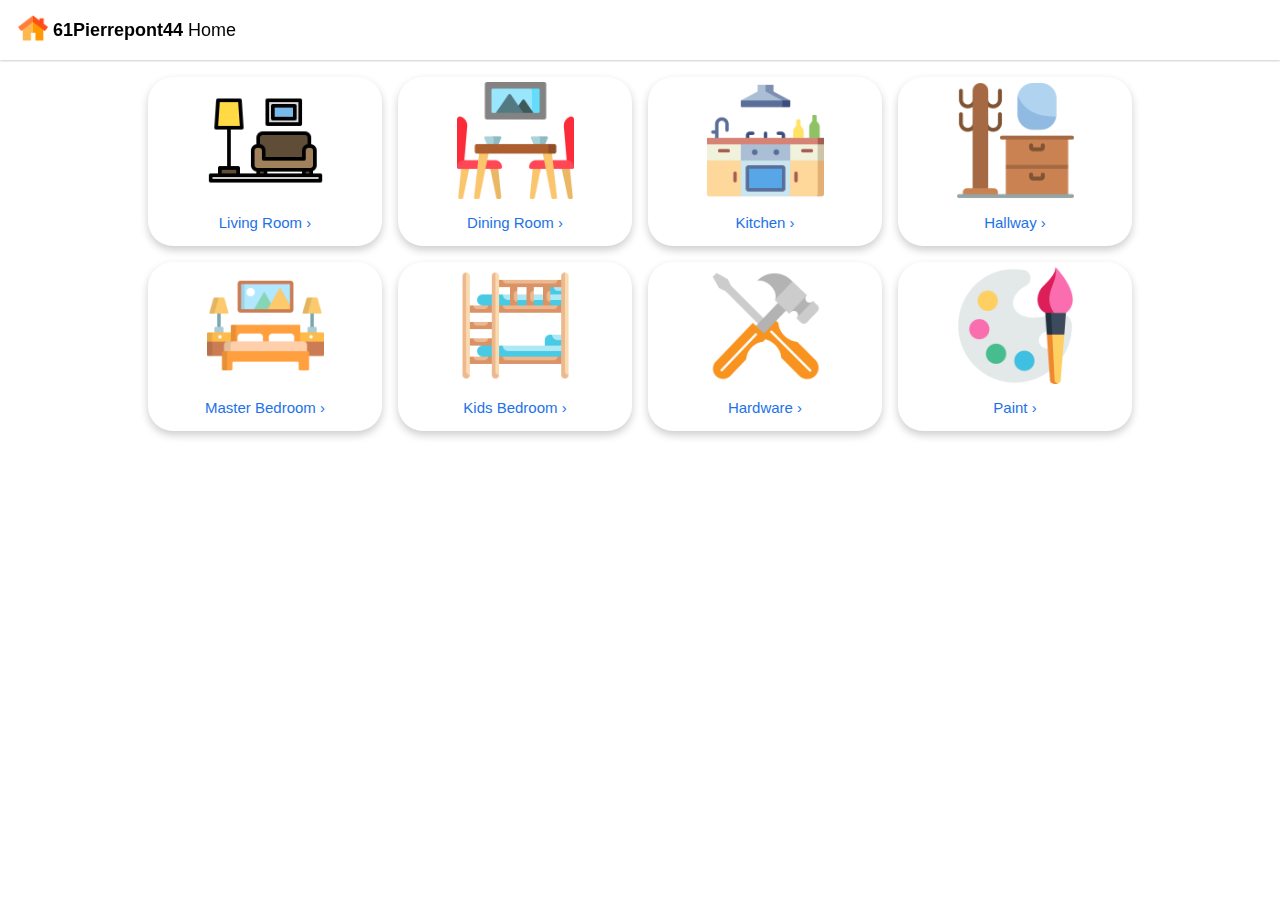
<file: index.html>
<!DOCTYPE html>
<html>
<meta name="viewport" content="width=device-width, initial-scale=1">
<link rel="stylesheet" href="sections.css">
<link rel="stylesheet" href="main.css">
<link rel="stylesheet" href="header.css">
</head>
<body>

<div class="header">
  <a href="./"><img src="images/sections/home.png" /><b>61Pierrepont44</b> Home</a>
</div>

<div class="main">

<br>

<div class="row" id="sections">
</div>

</div>

<script>

let input = [
  {
    title: "Living Room",
    image: "images/sections/livingroom.png",
    url: "itemcard.html?sec=living",
  },
  {
    title: "Dining Room",
    image: "images/sections/diningroom.png",
    url: "itemcard.html?sec=dining",
  },
  {
    title: "Kitchen",
    image: "images/sections/kitchen.png",
    url: "itemcard.html?sec=kitchen"
  },
  {
    title: "Hallway",
    image: "images/sections/hallway.png",
    url: "itemcard.html?sec=hallway"
  },
  {
    title: "Master Bedroom",
    image: "images/sections/masterbedroom.png",
    url: "itemcard.html?sec=masterbedroom"
  },
  {
    title: "Kids Bedroom",
    image: "images/sections/kidsbedroom.png",
    url: "itemcard.html?sec=kidsbed"
  },
  {
    title: "Hardware",
    image: "images/sections/hammer.png",
    url: "itemcard.html?sec=hardware"
  },
  {
    title: "Paint",
    image: "images/sections/paint.png",
    url: "itemcard.html?sec=paint"
  },
];

load();

function load() {
  let row = document.getElementById("sections");

  for (let i = 0; i < input.length; i++) {
    let section = input[i];

    let col = document.createElement("DIV");
    col.className = "column";
    let card = document.createElement("DIV");
    card.className = "card";
    if (section.url == null) {
      card.style.opacity = 0.5;
      card.style.cursor  = 'auto';
    } else {
      card.onclick = function() {
        openSection(section.url);
      };
    }
    col.appendChild(card);

    let image = document.createElement("IMG");
    image.setAttribute("src", section.image);
    card.appendChild(image);

    let cont = document.createElement("DIV");
    cont.className = "container";
    card.appendChild(cont);

    let link = document.createElement("p");
    link.className = "textlink";
    link.innerHTML = section.title + " &rsaquo;";
    cont.appendChild(link);

    row.appendChild(col);
  }
}

function openSection(url) {
  location.href = url;
}

</script>

</body>
</html>
</file>
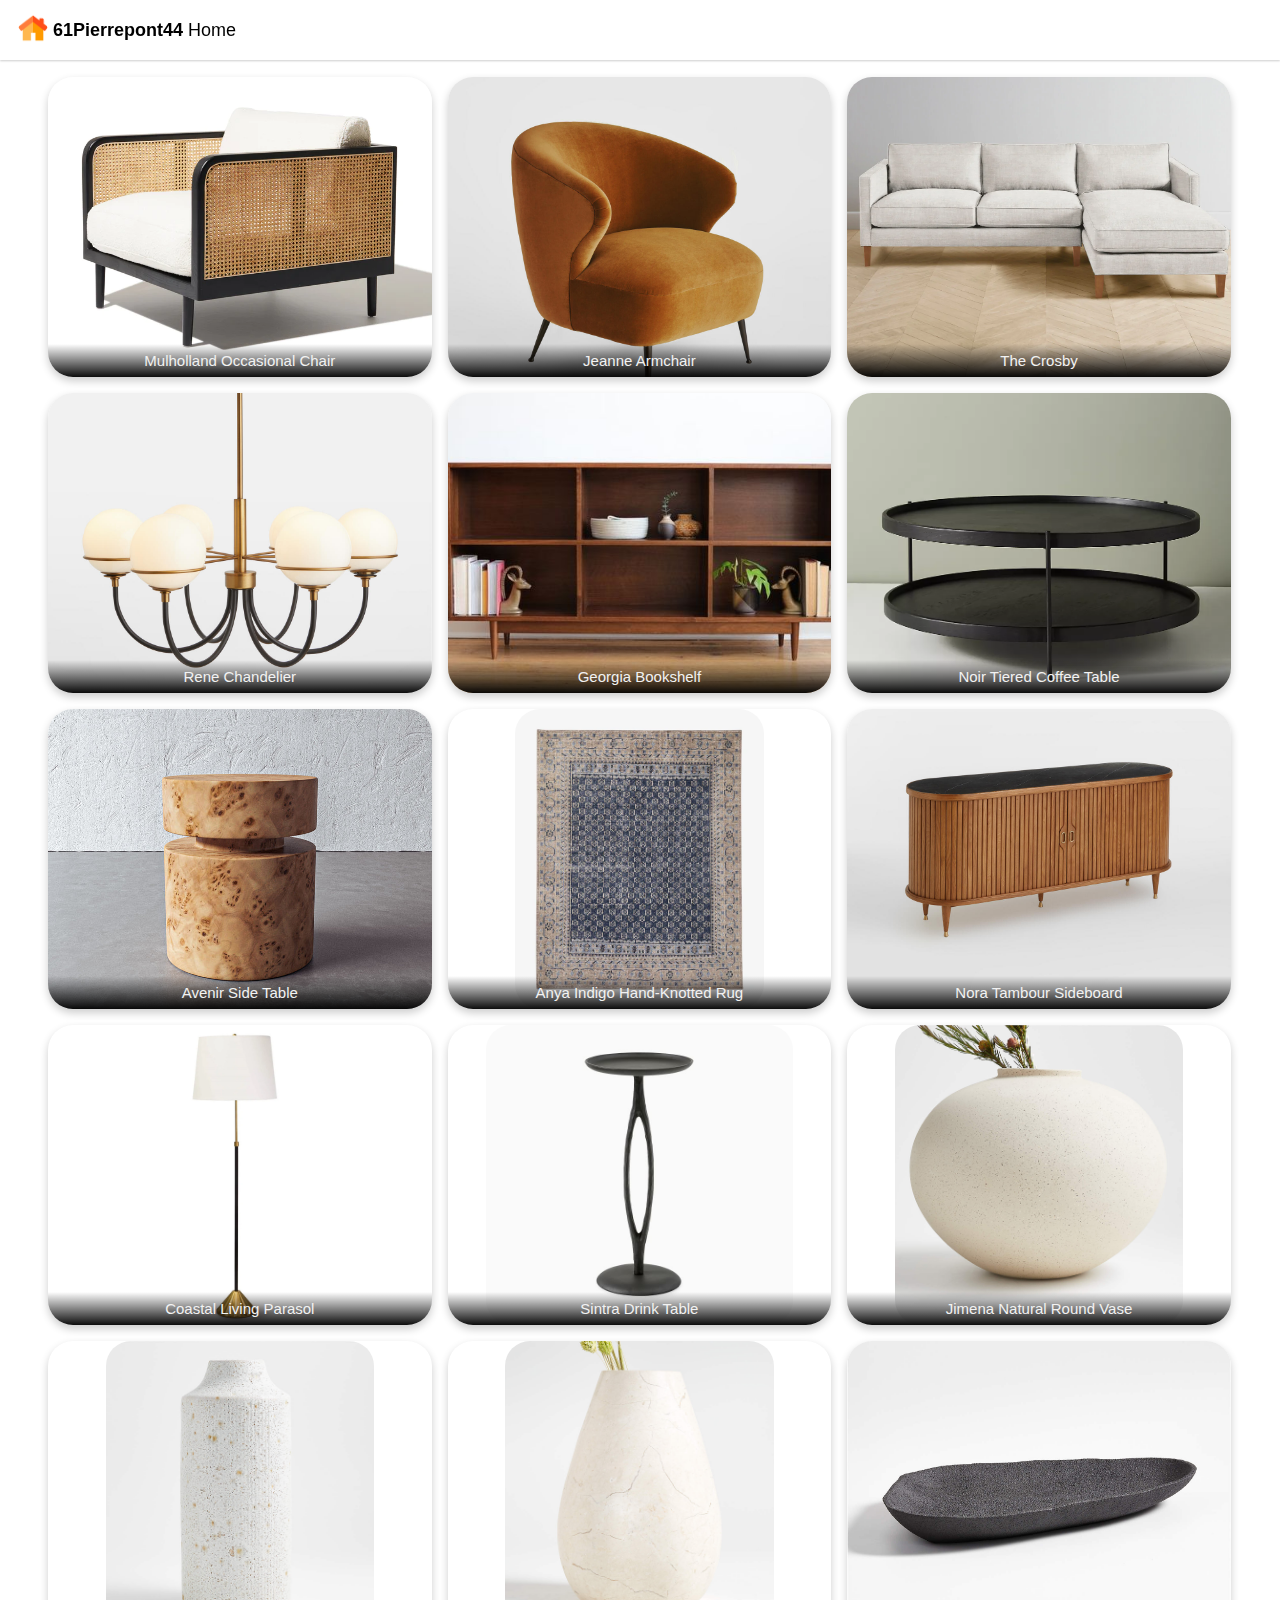
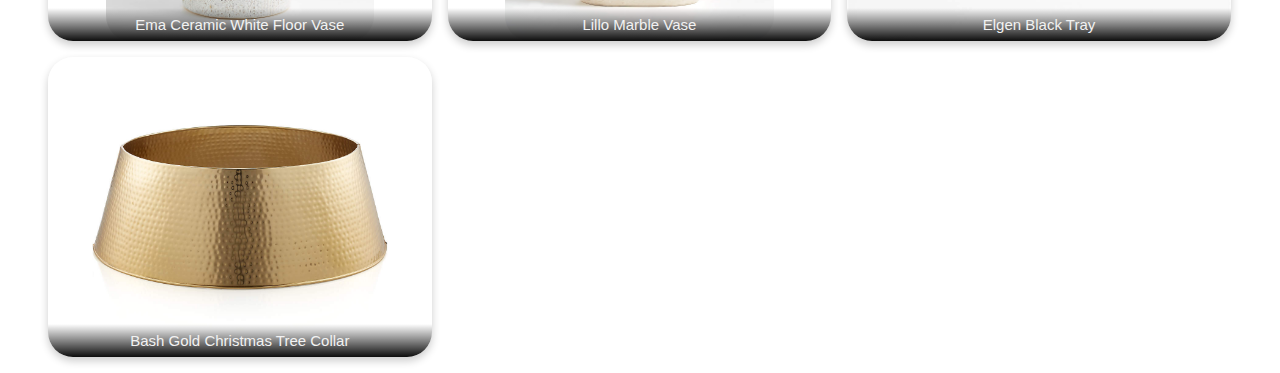
<file: itemcard.html>
<!DOCTYPE html>
<html>

<head>
<meta name="viewport" content="width=device-width, initial-scale=1">
<link rel="stylesheet" href="itemcard.css">
<link rel="stylesheet" href="header.css">
<link rel="stylesheet" href="main.css">
</head>

<body>

<div class="header">
  <a href="./"><img src="images/sections/home.png" /><b>61Pierrepont44</b> Home</a>
</div>

<div id="itemNav" class="overlay">

  <a href="javascript:void(0)" class="closebtn" onclick="closeNav()">&times;</a>

  <br>

  <div id="itemCard" class="card" style="cursor:auto">
  
    <div class="slideshow-container" id="slideshow">
    <a id="prev" class="prev" style="visibility:hidden" onclick="plusSlides(-1)">❮</a>
    <a id="next" class="next" style="visibility:hidden" onclick="plusSlides(1)">❯</a>
    </div>
    
    <div style="text-align:center" class="slidedots" id="slidedots">
    </div>

    <p id="highlight" class="highlight"></p>
    
    <p id="desc" class="description"></p>
    
    <p id="collaps" class="collapsible" onclick="collapse(this)">Spec Sheet</p>
    
    <div class="specsheet">
      <table id="spectable">
        <colgroup>
          <col span="1" style="width: 30%;">
          <col span="1" style="width: 70%;">
        </colgroup>
      </table>
    </div>
  </div>

</div> 

<div class="main">

<br>

<div class="row" id="items">
</div>

</div>

<script>


let living = [
  {
    title: "Mulholland Occasional Chair",
    brand: {
      name: "Industry West"
    },
    description: "The stylish Mulholland Occasional Chair is a sophisticated piece that seamlessly blends with any room decor as a comfortable focal point. It has a solid black wood frame, inlaid rattan caning, and upholstered cushion. Assembly is not required. Avoid contact with hot items and immediately soak up spills. To clean, use a cloth moistened with warm water and mild soap.",
    cost: {
      total: 1536.4,
      original: 1575
    },
    profileidx: 0,
    images: [
      {
        url: "images/mulholland/industry_west_product_mullholland_loungechair_2.webp"
      },
      {
        url: "images/mulholland/industry_west_product_mullholland_loungechair_1.webp"
      },
      {
        url: "images/mulholland/industry_west_product_mullholland_loungechair_3.webp"
      },
      {
        url: "images/mulholland/industry_west_product_mullholland_loungechair_4.webp"
      },
      {
        url: "images/mulholland/industry_west_product_mullholland_loungechair_5.webp"
      },
      {
        url: "images/mulholland/industry_west_product_mullholland_loungechair_6.webp"
      },
      {
        url: "images/mulholland/industry_west_product_mullholland_loungechair_7.webp"
      },
      {
        url: "images/mulholland/industry_west_product_mullholland_loungechair_8.webp"
      },
      {
        url: "images/mulholland/industry_west_product_mullholland_loungechair_9.webp"
      },
    ],
    specs: [
      {
        label: "Brand",
        value: "Industry West",
        url: "https://industrywest.com/products/mulholland-occasional-chair"
      },
      {
        label: "Fabric",
        value: "Upholstered Cushion",
      },
      {
        label: "Wood Finish",
        value: "Solid Black Wood Frame with Inlaid Rattan Caning",
      },
      {
        label: "Dimensions",
        value: '33.5" Wide x 32.7" Deep x 28.7" High',
      },
      {
        label: "Seat Height",
        value: '14.5"',
      },
      {
        label: "SKU",
        value: "S24-85/F3/VDF102",
      },
      {
        label: "Date of Purchase",
        value: "July 01, 2022",
      },
    ]
  },
  {
    title: "Jeanne Armchair",
    brand: {
      name: "Soho Home"
    },
    description: "Elevate your seating spot with the Jeanne chair, built from an engineered hardwood frame with iron and blackened-brass accents. A nod to vintage styling and the soft furnishings seen throughout our Houses, the armchair spotlights tapered metal legs and an upholstered back, with a wrap-around cocoon silhouette. It comes with tapered metal legs, brass accents, upholstered back, and wrap-around silhouette.",
    cost: {
      total: 709.81,
      original: 1095
    },
    profileidx: 0,
    images: [
      {
        url: "images/JeanneArmchair/144298-74545196-hover.jpg"
      },
      {
        url: "images/JeanneArmchair/144293-74545196-listing.jpg"
      },
      {
        url: "images/JeanneArmchair/144311-74545196-detail-2.jpg"
      },
      {
        url: "images/JeanneArmchair/144331-74545196-detail-3.jpg"
      },
      {
        url: "images/JeanneArmchair/144336-74545196-detail-4.jpg"
      },
      {
        url: "images/JeanneArmchair/148954-jeanne.jpg"
      },
    ],
    specs: [
      {
        label: "Brand",
        value: "Soho Home",
        url: "https://www.sohohome.com/us/products/jeanne-armchair"
      },
      {
        label: "Fabric",
        value: "100% Polyester"
      },
      {
        label: "Color",
        value: "Brass Accents",
      },
      {
        label: "Frame",
        value: "Engineered Hardwood",
      },
      {
        label: "Dimensions",
        value: 'H77.5 x W66.7 x D75.6cm / H30.5 x W26.3 x D29.8"',
      },
      {
        label: "Arm Height",
        value: '25"',
      },
      {
        label: "Seat Dims",
        value: '20.1" Wide x 20" Deep x 18" High',
      },
      {
        label: "Care Instructions",
        value: "Professional Upholstery Cleaning",
      },
      {
        label: "Date of Purchase",
        value: "July 02, 2022",
      },
    ]
  },
  {
    title: "The Crosby",
    brand: {
      name: "Maiden Home"
    },
    description: "A classic shape with a clean, tailored look. The Crosby's seat and arms are cozy yet upright enough to provide incredible support. The lean profile makes this sofa ideal for spaces large and small. Performance Chenille fabric is a soft, two-tone weave with a subtle luster. Finished with Crypton Home for resistance to stains and spills, marrying premium upholstery with remarkable durability.",
    cost: {
      total: 4295,
      original: 3850
    },
    profileidx: 0,
    images: [
      {
        url: "images/thecrosby/crosby-chaise-sectional_performance-chenille-nickel_pecan_2048x.webp"
      },
      {
        url: "images/thecrosby/master-crosby-chaise-sectional-4_2048x.webp"
      },
    ],
    specs: [
      {
        label: "Brand",
        value: "Maiden Home",
        url: "https://maidenhome.com/collections/the-crosby?color=Nickel&size=Chaise%20Right:%2091%22%20Wide&finish=Pecan&currentFabric=Performance%20Chenille&currentType=chaise-sectional",
      },
      {
        label: "Fabric",
        value: "Performance Chenille",
      },
      {
        label: "Color",
        value: "Nickel",
      },
      {
        label: "Wood Finish",
        value: "Pecan",
      },
      {
        label: "Configurations",
        value: 'Chaise Sectional, Chaise Right 91" Wide',
      },
      {
        label: "Overall Dims",
        value: '91" Wide, 37” Deep, 34” Tall',
      },
      {
        label: "Seating Dims",
        value: '91" Wide, 23” Deep, 20” High',
      },
      {
        label: "Arm Dims",
        value: "Professional Upholstery Cleaning",
      },
      {
        label: "Date of Purchase",
        value: "June 30, 2022",
      },
    ]
  },
  {
    title: "Rene Chandelier",
    brand: {
      name: "Soho Home"
    },
    description: "The Rene chandelier has six glass orbs sitting in antique brass holders, suspended in a hanging formation, and is inspired by the lights found in our Soho Works spaces. Curved black tubes appear to float beneath the globes, enhancing the sculptural quality of the design.",
    cost: {
      total: 700.81,
      original: 795
    },
    profileidx: 0,
    images: [
      {
        url: "images/ReneChandelier/143748-74532387-hover.jpg",
        objpos: "50% 70%"
      },
      {
        url: "images/ReneChandelier/143744-74532387-listing.jpg",
        objpos: "50% 70%"
      },
      {
        url: "images/ReneChandelier/143753-74532387-detail1.jpg"
      },
      {
        url: "images/ReneChandelier/143758-74532387-detail2.jpg"
      },
      {
        url: "images/ReneChandelier/143763-74532387-detail3.jpg"
      },
      {
        url: "images/ReneChandelier/152683-anders-210223-066-sh-r2-v2.jpg",
        objpos: "10% 10%"
      },
    ],
    specs: [
      {
        label: "Brand",
        value: "Soho Home",
        url: "https://www.sohohome.com/us/products/rene-chandelier"
      },
      {
        label: "Frame",
        value: "Antique Brass-Finished"
      },
      {
        label: "Materials",
        value: "Brass, Glass, and Metal",
      },
      {
        label: "Lightbulb",
        value: "6 / E12 / CANDLE / LED / 6W MAXIMUM"
      },
      {
        label: "Height",
        value: 'Adjustable between 25.5" and 33.4"'
      },
      {
        label: "Ceiling Rose Dia",
        value: '5"'
      },
      {
        label: "Voltage",
        value: "110-120V"
      },
      {
        label: "Compliance",
        value: "UL"
      },
      {
        label: "IP Rating",
        value: "IP20"
      },
      {
        label: "Electrical Class",
        value: "Class 11"
      },
      {
        label: "Dimmable",
        value: "Yes, with compatible bulbs for your dimmer"
      },
      {
        label: "Care Instructions",
        value: "Clean with soft dry cloth only"
      },
      {
        label: "Date of Purchase",
        value: "July 02, 2022",
      }
    ]
  },
  {
    title: "Georgia Bookshelf",
    brand: {
      name: "Spaced Out Studio"
    },
    description: "Made in the midwest and inspired by mid-century designs, the bookshelf is finely crafted by Amish woodworkers.This 6ft handmade mid-century modern inspired bookshelf is made of solid walnut wood with an oil-based matte varnish.",
    cost: {
      total: 1740.91,
      original: 1599
    },
    profileidx: 0,
    images: [
      {
        url: "images/GeorgiaBookshelf/acf86ba2f1a21ef456130b781c3e1268.jpg"
      },
      {
        url: "images/GeorgiaBookshelf/il_1588xN.4056976242_epw6.webp"
      },
    ],
    specs: [
      {
        label: "Brand",
        value: "Spaced Out Studio",
        url: "https://www.etsy.com/listing/895172050/6ft-handmade-mid-century-modern-inspired?variation0=1660366053"
      },
      {
        label: "Retail Store",
        value: "Etsy"
      },
      {
        label: "Finish",
        value: "Oil-Based Matte Varnish with Standard Stains"
      },
      {
        label: "Color",
        value: "Walnut"
      },
      {
        label: "Dimensions",
        value: '6 Ft, 72” Wide x 13” Deep x 30” High'
      },
      {
        label: "Interior shelf Dims",
        value: '23” Wide x 10 7/8” High'
      },
      {
        label: "Date of Purchase",
        value: "July 02, 2022",
      }
    ]
  },
  {
    title: "Noir Tiered Coffee Table",
    brand: {
      name: "Anthropologie"
    },
    description: "This oak coffee table comes with metal legs. Due to the crafted nature of this item, expect slight variation in the appearance of each unique piece. Dusting is best done with a soft, lint-free cloth. Wipe gently with a warm, damp cloth. If necessary, use mild soap to address soiled areas. Dry immediately after cleaning. If a liquid spill occurs, prompt cleaning is advised. Do not place hot items directly on the surface.",
    cost: {
      total: 441.79,
      original: 498
    },
    profileidx: 0,
    images: [
      {
        url: "images/NoirTiered/48198139_001_b2.webp",
        objpos: "50% 70%"
      },
      {
        url: "images/NoirTiered/48198139_001_b3.webp"
      },
      {
        url: "images/NoirTiered/48198139_001_b4.webp",
        objpos: "50% 60%"
      },
      {
        url: "images/NoirTiered/48198139_001_b5.webp"
      },
      {
        url: "images/NoirTiered/48198139_001_b6.webp",
        objpos: "50% 70%"
      },
    ],
    specs: [
      {
        label: "Brand",
        value: "Anthropology",
        url: "https://www.anthropologie.com/shop/noir-tiered-coffee-table?color=001&type=STANDARD&size=35%22&quantity=1"
      },
      {
        label: "Wood",
        value: "Oak"
      },
      {
        label: "Legs Material",
        value: "Metal"
      },
      {
        label: "Color",
        value: "Black"
      },
      {
        label: "Dimensions",
        value: '15" Height x 35.5" Diameter'
      },
      {
        label: "Care Instructions",
        value: "Wipe Gently with a Warm, Damp Cloth. If Necessary, Use Mild Soap"
      },
      {
        label: "Date of Purchase",
        value: "July 04, 2022",
      }
    ]
  },
  {
    title: "Avenir Side Table",
    brand: {
      name: "Lemieux et Cie"
    },
    description: "The simple cylindrical form of this side table highlights the natural Mappa burl wood to create a sculptural, functional accent for any room. Sought after for its decorative, twisted appearance, burl wood arises from overgrown knots and outgrowths found within a tree's roots or trunk, resulting in captivating variations alternative to grain. Crafted from bleached burl veneer, this pedestal side table features a center cut-out for an unexpected touch amongst its earth wood patterns.",
    cost: {
      total: 1023.01,
      original: 903
    },
    profileidx: 0,
    images: [
      {
        url: "images/Avenir/AvenirSideTablebetter_750x.jpg",
      },
      {
        url: "images/Avenir/CL-150-_1_750x.webp",
      },
      {
        url: "images/Avenir/CL-150-Top_2_750x.webp",
      },
      {
        url: "images/Avenir/LEC_58_Bedroom_finalcopy_750x.webp",
      },
      {
        url: "images/Avenir/avenirside_750x.webp",
      },
    ],
    specs: [
      {
        label: "Brand",
        value: "Lemieux et Cie",
        url: "https://lemieuxetcie.com/products/avenir-side-table"
      },
      {
        label: "Retail Store",
        value: "Anthropology",
        url: "https://www.anthropologie.com/shop/lemieux-et-cie-avenir-side-table"
      },
      {
        label: "Dimensions",
        value: '21" Height x 18” Width x 18" Depth'
      },
      {
        label: "Weight",
        value: "37 lbs"
      },
      {
        label: "Color and Finish",
        value: "Mapa Burl Veneers"
      },
      {
        label: "Wood",
        value: "Solid Acacia with Bleached Burl Wood Veneer"
      },
      {
        label: "Protection",
        value: "Sealed with Clear Lacquer"
      },
      {
        label: "Care Instructions",
        value: "Wipe Clean with Soft Cloth"
      },
      {
        label: "Date of Purchase",
        value: "July 04, 2022",
      }
    ]
  },
  {
    title: "Anya Indigo Hand-Knotted Rug",
    brand: {
      name: "Mcgee & Co"
    },
    description: "Hand-Knotted by skilled artisans, our Anya Indigo Rug brings both texture and contrast to the forefront of your living room. Crafted from 100% wool, this rug easily anchors your furniture with its transitional look, working well in both modern and traditional homes. Due to the handmade quality of our rugs, they may vary slightly in size and/or color. Rug pattern is scaled to rug size and may vary from the images shown. An all natural fiber made from the protective coats of sheep. Wool is very resilient and durable – its texture allows it to recover quickly from indenting caused by footsteps or furniture. Wool rugs will withstand the elements of life for years without showing signs of wear. If spills occur, blot immediately. Use a common wool cleaning detergent to remove stains. Do not use oxygen cleaners on your wool rug. For substantial spills and stains, we recommend professional cleaning only. Avoid direct sunlight to prevent fading. Wool will look great for a long time just by vacuuming regularly. Be sure to turn the beater bar on the off setting before vacuuming.",
    cost: {
      total: 1306.5,
      original: 2150
    },
    profileidx: 0,
    images: [
      {
        url: "images/Anya/AnyaIndigoHand-KnottedRug-MRUG0590-BLU-8x10_x700.webp",
        scale: "65%"
      },
      {
        url: "images/Anya/AnyaBlueHandKnottedRug02_e616ae7f-a150-4394-9a36-fed6986db6a9_x700.webp",
        objpos: "50% 80%"
      },
      {
        url: "images/Anya/AnyaBlueHandKnottedRug01_d09acc49-7f7e-409d-850a-07605625275b_x700.webp",
        objpos: "50% 80%"
      },
      {
        url: "images/Anya/holiday2020_119_x700.webp"
      },
      {
        url: "images/Anya/holiday2020_122_09b42e95-5a8d-43a4-ab94-7d98b33bb9f5_x700.webp",
        objpos: "50% 80%"
      },
    ],
    specs: [
      {
        label: "Brand",
        value: "Mcgee & Co",
        url: "https://www.mcgeeandco.com/products/anya-indigo-hand-knotted-rug"
      },
      {
        label: "Retail Store",
        value: "Etsy",
      },
      {
        label: "Dimensions",
        value: "8' x 10'"
      },
      {
        label: "Fabric",
        value: "100% Wool"
      },
      {
        label: "SKU",
        value: "MRUG0590-BLU-8x10"
      },
      {
        label: "Care Instructions",
        value: "Use a Common Wool Cleaning Detergent to Remove Stains"
      },
      {
        label: "Date of Purchase",
        value: "July 04, 2022",
      }
    ]
  },
  {
    title: "Nora Tambour Sideboard",
    brand: {
      name: "Soho Home"
    },
    description: "Slot the Nora sideboard into an empty corner of your home for instant warmth and harmony. Taking cues from the interiors at White City House, the sideboard is crafted from tambour solid oak contrasted by a honed black marquina marble top. This solid oak tambour unit comes with a solid honed black marquina marble top sourced from Spain and brass detailing. For day-to-day cleaning, dust with a clean, dry cloth. Marble must be cleaned with extreme delicacy as it is porous and can stain more easily than other materials. Surfaces are treated with anti-stain and anti-oil products, however, spills of acidic liquids such as wine, coffee, lemon or vinegar must be wiped immediately. Do not under any circumstances clean with abrasive or aggressive products, acidic detergents, bleach or abrasive paper or steel wool.",
    cost: {
      total: 3009.39,
      original: 3695
    },
    profileidx: 0,
    images: [
      {
        url: "images/Nora/128633-74545578-hover.jpg",
        objpos: "50% 100%"
      },
      {
        url: "images/Nora/146456-anders-201216-447-sh-f1.jpg",
        objpos: "50% 70%"
      },
      {
        url: "images/Nora/128617-74545578-listing.jpg",
        objpos: "50% 100%"
      },
      {
        url: "images/Nora/146472-74545578-detail1.jpg",
        objpos: "50% 90%"
      },
      {
        url: "images/Nora/146477-74545578-detail2.jpg",
        objpos: "50% 50%"
      },
      {
        url: "images/Nora/146483-74545578-detail3.jpg",
        objpos: "50% 90%"
      },
      {
        url: "images/Nora/146488-74545578-detail4.jpg",
        objpos: "50% 50%"
      },
      {
        url: "images/Nora/146494-74545578-detail5.jpg",
        objpos: "50% 80%"
      },
    ],
    specs: [
      {
        label: "Brand",
        value: "Soho Home",
        url: "https://www.sohohome.com/us/products/nora-tambour-sideboard-oak-and-dark-marble"
      },
      {
        label: "Dimensions",
        value: 'H75 x W164.6 x D50 cm / H29.5 x W64.8 x D19.7"'
      },
      {
        label: "Weight",
        value: "107 kg / 235.9 lbs"
      },
      {
        label: "Wood",
        value: "Solid Oak"
      },
      {
        label: "Top Material",
        value: "Solid Honed Black Marquina Marble"
      },
      {
        label: "Inlay Material",
        value: "Brass Inlay & Ring"
      },
      {
        label: "Materia",
        value: "Oak Veneer and Steel"
      },
      {
        label: "Care Instructions",
        value: "Dust with a Clean Dry Cloth"
      },
      {
        label: "Date of Purchase",
        value: "July 08, 2022",
      }
    ]
  },
  {
    title: "Coastal Living Parasol",
    brand: {
      name: "Regina Andrew"
    },
    description: "With a nod to its namesake at the base, Parasol’s gold leaf accents play well with the black neck and modern structured linen shade. Outfit your living room or bedroom with this contemporary, well-made lamp.",
    cost: {
      total: 547.5,
      original: 562.5
    },
    profileidx: 0,
    images: [
      {
        url: "images/parasol/14-1033_1_a1e666a4-a8ab-4977-a1ce-ca6490cc6fb6_1800x1800.webp",
        scale: "70%"
      },
      {
        url: "images/parasol/14-1033_2_a892e1af-bb76-401f-b7af-26700a8c2906_1080x.webp",
      },
      {
        url: "images/parasol/14-1033_3_614c0b85-0f75-482f-aea7-93c17abdbdd7_1800x1800.webp",
        objpos: "100% 10%"
      },
      {
        url: "images/parasol/14-1033_4_ddb70967-56c3-4283-8242-760fd909d2a3_1800x1800.webp",
        scale: "80%"
      },
      {
        url: "images/parasol/14-1033_5_d241e5da-f597-48bb-b8e3-9daf82a16273_1080x.webp",
        scale: "70%"
      },
      {
        url: "images/parasol/14-1033_16_449b3dd0-6d02-4cac-b854-6255fd09cb30_1080x.webp",
        scale: "70%"
      },
      {
        url: "images/parasol/14-1033_91_63e9e577-3ba4-469a-80ed-a8106210f8fa_1080x.webp",
        scale: "70%"
      },
    ],
    specs: [
      {
        label: "Brand",
        value: "Regina Andrew",
        url: "https://www.burkedecor.com/products/parasol-floor-lamp-by-regina-andrew-14-1033"
      },
      {
        label: "Retail Store",
        value: "Burke Decor",
      },
      {
        label: "Dimensions",
        value: '60" H x 18" W x 18" D'
      },
      {
        label: "Shade Dims",
        value: '15" H x 18" W x 13" D'
      },
      {
        label: "Shade Fabric",
        value: "Linen"
      },
      {
        label: "Wattage",
        value: "150 Watt Max"
      },
      {
        label: "Bulb Type",
        value: "A Type Medium Base (E26)"
      },
      {
        label: "Socket",
        value: "E26 3-Way Cast Turn Knob"
      },
      {
        label: "Cord",
        value: "8 Feet"
      },
      {
        label: "Material",
        value: "Aluminium"
      },
      {
        label: "Finish",
        value: "Gold Leaf"
      },
      {
        label: "Stem Color",
        value: "Polished Brass"
      },
      {
        label: "Weight",
        value: "16 lbs"
      },
      {
        label: "Date of Purchase",
        value: "September 20, 2022",
      }
    ]
  },
  {
    title: "Sintra Drink Table",
    brand: {
      name: "West Elm"
    },
    description: "A heavily textured metal meets sculptural lines. This refined resting spot for drinks and books has contract grade for unmatched durability. The table is covered in an Antique Bronze finish made in a Fair Trade Certified factory.",
    cost: {
      total: 107.79,
      original: 99
    },
    profileidx: 0,
    images: [
      {
        url: "images/sintra/sintra-drink-table-o.jpg",
        scale: '80%'
      },
      {
        url: "images/sintra/sintra-drink-table-10-o.jpg",
        scale: '80%'
      },
      {
        url: "images/sintra/sintra-drink-table-10-o (1).jpg",
        scale: '80%'
      },
      {
        url: "images/sintra/sintra-drink-table-10-o (2).jpg",
        scale: '80%'
      },
    ],
    specs: [
      {
        label: "Brand",
        value: "West Elm",
        url: "https://www.westelm.com/products/sintra-drink-table-h9131"
      },
      {
        label: "Dimensions",
        value: '10" Diam x 21.25" H'
      },
      {
        label: "Top Thickness",
        value: '0.75"'
      },
      {
        label: "Weight",
        value: "5.25 lbs"
      },
      {
        label: "Weight Capacity",
        value: "200 lbs"
      },
      {
        label: "Material",
        value: "Cast Metal Frame"
      },
      {
        label: "Finish",
        value: "Antique Bronze"
      },
      {
        label: "Date of Purchase",
        value: "October 07, 2022",
      }
    ]
  },
  {
    title: "Jimena Natural Round Vase",
    brand: {
      name: "Crate & Barrel"
    },
    description: "Beautifully minimalist yet generous in shape, our Jimena round vase swells elegantly. Its matte glaze, finely speckled finish and delicate rim complete the refined look, allowing the focus to stay on the vessel's perfectly simple form. Display the vase on its own or use it as a dramatic receptacle for dried botanicals. Part of our Jimena collection, our natural round vase is a Crate & Barrel exclusive.",
    cost: {
      total: 89.95,
      original: 89.95
    },
    profileidx: 0,
    images: [
      {
        url: "images/Jimena/jimena-natural-round-vase.jpg",
        scale: "75%"
      },
      {
        url: "images/Jimena/JimenaRoundVaseNaturalROF21.jpg",
        scale: "80%"
      },
      {
        url: "images/Jimena/JimenaRoundVaseNaturalSSF21.jpg",
        scale: "80%"
      },
    ],
    specs: [
      {
        label: "Brand",
        value: "Crate & Barrel",
        url: "https://www.crateandbarrel.com/jimena-natural-round-vase/s225039"
      },
      {
        label: "Dimensions",
        value: '13.2"W x 13.2"D x 10.4"H',
      },
      {
        label: "Material",
        value: "Glazed Clay not Watertight"
      },
      {
        label: "Date of Purchase",
        value: "November 20, 2022",
      }
    ]
  },
  {
    title: "Ema Ceramic White Floor Vase",
    brand: {
      name: "Crate & Barrel"
    },
    description: "With a stippled surface reminiscent of the moon, Ema transforms a classic vase shape with an otherworldly finish. Countless dainty depressions texture the thick white glaze, occasionally revealing the warm hue of the ridged earthenware below. The resulting organic look complements tall fresh, faux and dried botanicals. Part of our Ema collection, the Ema ceramic white floor vase is a Crate & Barrel exclusive.",
    cost: {
      total: 71.96,
      original: 89.95
    },
    profileidx: 0,
    images: [
      {
        url: "images/Ema/ema-ceramic-white-floor-vase.jpg",
        scale: "70%"
      },
      {
        url: "images/Ema/ema-ceramic-white-floor-vase (1).jpg",
        scale: "70%"
      },
      {
        url: "images/Ema/EmaWhiteCeramicVaseXLROF21.jpg",
        scale: "80%"
      },
      {
        url: "images/Ema/dried-chorao-and-pampas-grass-arrangement-in-ema-white-floor-vase.jpg",
      },
    ],
    specs: [
      {
        label: "Brand",
        value: "Crate & Barrel",
        url: "https://www.crateandbarrel.com/ema-ceramic-white-floor-vase/s219963"
      },
      {
        label: "Dimensions",
        value: '8.45" dia. x 19"H'
      },
      {
        label: "Material",
        value: "Watertight Glazed and Painted earthenware"
      },
      {
        label: "Date of Purchase",
        value: "November 20, 2022",
      }
    ]
  },
  {
    title: "Lillo Marble Vase",
    brand: {
      name: "Crate & Barrel"
    },
    description: "With its pure and simple silhouette, our Lilloo vase puts all eyes on the natural beauty of marble. Sculpted to silky smoothness by skilled artisans, the vase displays color variations and veining unique to each piece. A lovely receptacle for dried botanicals, the vase pairs with the Lilloo marble vase for a stunning display of cool marble.",
    cost: {
      total: 59.95,
      original: 59.95
    },
    profileidx: 0,
    images: [
      {
        url: "images/Lillo/lilloo-marble-vase.jpg",
        scale: "70%"
      },
      {
        url: "images/Lillo/LillooMarbleVaseAVSSS21.jpg",
        scale: "70%"
      },
      {
        url: "images/Lillo/LillooMarbleVaseROS21.jpg",
        scale: "70%"
      },
      {
        url: "images/Lillo/liloo-marble-vase-artificial-arrangement.jpg",
        scale: "70%"
      },
    ],
    specs: [
      {
        label: "Brand",
        value: "Crate & Barrel",
        url: "https://www.crateandbarrel.com/lilloo-marble-vase/s114886",
      },
      {
        label: "Dimensions",
        value: '6.29" dia. x 9"H'
      },
      {
        label: "Material",
        value: "Handcarved White Marbel, Not Watertight"
      },
      {
        label: "Date of Purchase",
        value: "November 20, 2022",
      }
    ]
  },
  {
    title: "Elgen Black Tray",
    brand: {
      name: "Crate & Barrel"
    },
    description: "Elevate your keys, phone and other entryway essentials in our dramatic Elgen centerpiece tray. The gracefully askew edge, pitted surface and perfectly imperfect charcoal glaze evoke the Japanese art of wabi sabi. Hand-finished by skilled artisans, our earthenware bowl has a striking presence on a foyer console or on a dresser corralling jewelry. Each of our exclusive black centerpiece bowls is unique.",
    cost: {
      total: 59.95,
      original: 59.95
    },
    profileidx: 0,
    images: [
      {
        url: "images/Elgen/elgen-pitted-ceramic-tray.jpg",
      },
      {
        url: "images/Elgen/ElgenCrmcTraySSF22.jpg",
      },
      {
        url: "images/Elgen/ElgenCrmcTrayROF22.jpg",
      },
      {
        url: "images/Elgen/CB_F22_FN_15_105_Det_003.jpg",
        scale: "90%"
      },
    ],
    specs: [
      {
        label: "Brand",
        value: "Crate & Barrel",
        url: "https://www.crateandbarrel.com/elgen-black-tray/s579646",
      },
      {
        label: "Dimensions",
        value: '10.25"W x 16.55"D x 1.78"H'
      },
      {
        label: "Material",
        value: "Hand-Finished Glazed Earthenware"
      },
      {
        label: "Date of Purchase",
        value: "November 20, 2022",
      }
    ]
  },
  {
    title: "Bash Gold Christmas Tree Collar",
    brand: {
      name: "Crate & Barrel"
    },
    description: "Our polished and hammered iron tree collar finishes the tree with a base of shiny silver or gold while hiding unsightly tree stands. An alternative to traditional Christmas tree skirts, this clean-looking tree collar is easy to use. Simply place over tree stand before inserting the tree. Part of our Bash entertaining and decor collection, the tree collars are Crate and Barrel exclusives.",
    cost: {
      total: 97.93,
      original: 89.95
    },
    profileidx: 0,
    images: [
      {
        url: "images/Collar/BashGoldTreeCollarF17.jpg",
      },
      {
        url: "images/Collar/bash-gold-christmas-tree-collar-27.jpg",
      },
    ],
    specs: [
      {
        label: "Brand",
        value: "Crate & Barrel",
        url: "https://www.crateandbarrel.com/bash-gold-christmas-tree-collar-27/s371364",
      },
      {
        label: "Dimensions",
        value: '27"dia. x 10"H'
      },
      {
        label: "Material",
        value: "Hammered and Polished Iron Sheeting With Shiny Nickel or Brass Finish"
      },
      {
        label: "Date of Purchase",
        value: "December 05, 2022",
      }
    ]
  },
];

let dining = [
  {
    title: "Track Dining Table",
    brand: {
      name: "Sundays"
    },
    description: "Soft, rounded edges pair beautifully with a squared soft edged frame and angular legs, creating a balanced and versatile mainstay for your dining room. The perfectly oval top is reminiscent of a well-groomed race track, but infinitely more refined. The Track table is inspired from a race-track table design by the father of Noah, our co-founder and product developer. Natural solid American Walnut pairs well with just about everything and provides a generous weight and stability. Rounded edges add not only an element of style, but safety in consideration of our smallest friends.",
    cost: {
      total: 2280,
      original: 2380
    },
    profileidx: 0,
    images: [
      {
        url: "images/trackdining/track-dining-table-walnut-1_1536x.webp"
      },
      {
        url: "images/trackdining/DIN-BC-006-003_01_960x.webp"
      },
      {
        url: "images/trackdining/DIN-BC-006-003_02_1536x.webp"
      },
      {
        url: "images/trackdining/DIN-BC-006-003_03_1792x.webp"
      },
      {
        url: "images/trackdining/DIN-BC-006-003_2000x_19bd13c8-d079-496d-a56a-66262f95cfe2_1536x.webp"
      },
      {
        url: "images/trackdining/trackdetailwalnut2_1536x.webp"
      },
    ],
    specs: [
      {
        label: "Brand",
        value: "Sundays",
        url: "https://www.sundays-company.com/products/track-dining-table-american-walnut",
      },
      {
        label: "Material",
        value: "Natural solid American walnut",
      },
      {
        label: "Wood",
        value: "FSC, NHLA, PEFC, and Rainforest Alliance Certified",
      },
      {
        label: "Finish",
        value: "Matte with 5% Sheen Protection and Anti-Scratch Protection",
      },
      {
        label: "Configurations",
        value: 'Chaise Sectional, Chaise Right 91" Wide',
      },
      {
        label: "Dimensions",
        value: '86"W x 39"D x 29"H',
      },
      {
        label: "Dims Between Legs",
        value: 'Lengthwise 52" Widthwise 20.5"',
      },
      {
        label: "Overhang Dims",
        value: 'Lengthwise 12" Widthwise 17"',
      },
      {
        label: "Legs Inset by",
        value: '3.5"',
      },
      {
        label: "Seats",
        value: "6-8",
      },
      {
        label: "Date of Purchase",
        value: "July 02, 2022",
      },
    ]
  },
  {
    title: "Allure Chandelier",
    brand: {
      name: "ZGallerie"
    },
    description: "Our blown glass Allure Chandelier is a grand scale statement piece with more than 150 curving rods seemingly suspended around tiered rings of brushed brass. Its bold composition is completed by 15 candelabra bulbs adding dramatic lighting from within.",
    cost: {
      total: 1169.25,
      original: 1299
    },
    profileidx: 0,
    images: [
      {
        url: "images/Allure/webimage-A4FDDBC6-73D7-4FA3-88E26A41EA6ABEF3.png"
      },
      {
        url: "images/Allure/webimage-FA5C9AC7-FE5D-498E-A53E85BAA52A7F4A.png"
      },
      {
        url: "images/Allure/webimage-BE789D70-7441-4F2B-9BDE7FA2893E0188.png"
      },
      {
        url: "images/Allure/webimage-E25F62E3-D7E1-4B69-A2C9349E4964CA23.png"
      },
      {
        url: "images/Allure/webimage-096EB0AC-E720-4F05-80757B8576CE5350.png"
      },
      {
        url: "images/Allure/webimage-DB9EF6CD-373B-4B7F-B9B99908567B27EB.png"
      },
      {
        url: "images/Allure/webimage-D51A78F8-F87A-49AB-A4951D1B596484A6.png"
      },
    ],
    specs: [
      {
        label: "Brand",
        value: "ZGallerie",
        url: "https://www.zgallerie.com/p-allure-chandelier-999209588?sku=999209588"
      },
      {
        label: "Frame",
        value: "Iron with Brushed Brass Finish and Curved Blown Glass Clear Rods"
      },
      {
        label: "Chain",
        value: "3.25' Standard Link"
      },
      {
        label: "Ceiling Plate",
        value: '4.5" Diameter Brushed Brass Finish'
      },
      {
        label: "Dimensions",
        value: '31.5" W x 27.75" H'
      },
      {
        label: "Hanging Weight",
        value: "56.75 lbs"
      },
      {
        label: "Compliance",
        value: "UL"
      },
      {
        label: "Lightbulb",
        value: "E12 Socket x 15, Type B Candelabra Bulb, 40W Max",
      },
      {
        label: "SKU",
        value: "999209588"
      },
      {
        label: "Care Instructions",
        value: "Wipe Clean Using Soft Cloth"
      },
      {
        label: "Date of Purchase",
        value: "July 02, 2022",
      },
    ]
  },
  {
    title: "Classic Café Upholstered Dining Chair",
    brand: {
      name: "West Elm"
    },
    description: "On top of its tapered legs and mid-century-inspired frame, we gave our Classic Café Dining Chair a comfortable oval back and an upholstered seat, for a chair that’s extra inviting. The richly grained finish is easy to integrate into modern and traditional decors. We designed this chair to endure in style and quality and to come at a fair price, too.",
    cost: {
      total: 350.96,
      original: 339
    },
    profileidx: 0,
    images: [
      {
        url: "images/Cafe/img68o.jpg"
      },
      {
        url: "images/Cafe/classic-cafe-upholstered-kids-chair-o.jpg",
        objpos: "50% 40%"
      },
      {
        url: "images/Cafe/classic-cafe-upholstered-kids-chair-o 2.jpg",
        objpos: "50% 40%"
      },
    ],
    specs: [
      {
        label: "Brand",
        value: "West Elm",
        url: "https://www.westelm.com/products/classic-cafe-dining-chair-h2100/?cm_src=WSIShopRVI&recstrat=RVI%7CRVI"
      },
      {
        label: "Frame",
        value: "Solid Rubberwood"
      },
      {
        label: "Material",
        value: "Upholstered"
      },
      {
        label: "Finish",
        value: "Walnut"
      },
      {
        label: "Set",
        value: 2
      },
      {
        label: "Dimensions",
        value: '17.3" W x 20" D x 32" H'
      },
      {
        label: "Seat Depth",
        value: '15.7"'
      },
      {
        label: "Seat Height",
        value: '17.75"'
      },
      {
        label: "Weight Capacity",
        value: "275 lbs"
      },
      {
        label: "Care Instructions",
        value: "Wipe Clean with a Damp Cloth"
      },
      {
        label: "Date of Purchase",
        value: "July 03, 2022",
      },
    ]
  }
];

let kitchen = [
  {
    title: "Killingsworth 1 Light Single Globe Pendant",
    brand: {
      name: "Wade Logan"
    },
    description: "Brass adjustable height light bulb with frosted glass. The light is dimmable and led compatible. It comes with a Globe Electric's vintage designer 60 Watt G30 Incandescent Dimmable Light Bulb (2700K) E26/Medium (Standard) Base is a perfect way to add style and pizzazz to your home.",
    cost: {
      total: 149.99,
      original: 177.04
    },
    profileidx: 0,
    images: [
      {
        url: "images/Killingsworth/Killingsworth+1+-+Light+Single+Globe+Pendant.webp",
        objpos: "50% 80%"
      },
      {
        url: "images/Killingsworth/Killingsworth+1+-+Light+Single+Globe+Pendant (1).webp"
      },
      {
        url: "images/Killingsworth/Killingsworth+1+-+Light+Single+Globe+Pendant (2).webp"
      },
      {
        url: "images/Killingsworth/Killingsworth+1+-+Light+Single+Globe+Pendant (3).webp"
      },
      {
        url: "images/Killingsworth/Killingsworth+1+-+Light+Single+Globe+Pendant (4).webp",
        objpos: "50% 100%"
      },
      {
        url: "images/Killingsworth/Killingsworth+1+-+Light+Single+Globe+Pendant (5).webp",
        objpos: "50% 100%"
      },
      {
        url: "images/Killingsworth/Killingsworth+1+-+Light+Single+Globe+Pendant (6).webp",
        objpos: "50% 100%"
      },
    ],
    specs: [
      {
        label: "Brand",
        value: "Wade Logan",
        url: "https://www.wayfair.com/lighting/pdp/wade-logan-killingsworth-1-light-single-globe-pendant-w003285459.html"
      },
      {
        label: "Retail Store",
        value: "Wayfair"
      },
      {
        label: "Lightbulb",
        value: "E26 Medium Base, 60 Watt, G30, Dimmable"
      },
      {
        label: "Max Height",
        value: '64.6"'
      },
      {
        label: "Min Height",
        value: '10.6"'
      },
      {
        label: "Hanging Height",
        value: '110"'
      },
      {
        label: "Product Weight",
        value: "4.12 lb"
      },
      {
        label: "Cord Length",
        value: '54"'
      },
      {
        label: "Date of Purchase",
        value: "July 02, 2022",
      },
    ]
  }
];

let hallway = [
  {
    title: "Marena Sideboard",
    brand: {
      name: "Soho Home"
    },
    description: "The Marena sideboard takes its cues from our House in Barcelona. Crafted from warm oak, it is characterized by textured square studs that catch the light at different angles. Fill it with spare glassware, table linen, and cutlery.",
    cost: {
      total: 2439.32,
      original: 2995
    },
    profileidx: 0,
    images: [
      {
        url: "images/Marena/185870-74536101-listing.jpg",
        objpos: "50% 80%"
      },
      {
        url: "images/Marena/188892-anders-210421-125-sh-f1.jpg",
        objpos: "50% 70%"
      },
      {
        url: "images/Marena/185879-74536101-hover.jpg",
        objpos: "50% 80%"
      },
      {
        url: "images/Marena/185889-74536101-detail1.jpg",
        objpos: "50% 80%"
      },
      {
        url: "images/Marena/185897-74536101-detail2.jpg",
        objpos: "50% 80%"
      },
      {
        url: "images/Marena/185907-74536101-detail3.jpg",
      },
      {
        url: "images/Marena/185915-74536101-detail4.jpg",
      },
      {
        url: "images/Marena/185923-74536101-detail5.jpg",
        objpos: "50% 80%"
      },
    ],
    specs: [
      {
        label: "Brand",
        value: "Soho Home",
        url: "https://www.sohohome.com/us/products/marena-sideboard"
      },
      {
        label: "Dimensions",
        value: 'H32" x W41" x D20"'
      },
      {
        label: "Weight",
        value: "178.6 lbs"
      },
      {
        label: "Frame",
        value: "Solid Oak"
      },
      {
        label: "Feet",
        value: "Plastic Glide"
      },
      {
        label: "Texture",
        value: "Textured-Stud Front"
      },
      {
        label: "Handles Material",
        value: "Brass"
      },
      {
        label: "Care Instructions",
        value: "Dust Frequently and Wipe with a Damp Cloth"
      },
      {
        label: "Date of Purchase",
        value: "July 05, 2022",
      },
    ]
  },
  {
    title: "Paige 3 Light Semi Flush",
    brand: {
      name: "Mitzi"
    },
    description: "Take a page out of Paige’s book and add some floral accents to your lighting. Opal glossy glass globes hang from flower-shaped metal caps. Options range from a single-globe sconce or pendant to a 9-globe chandelier. Place them in different rooms around the house to add a bouquet of style. All fixtures available in 3 finishes: Aged Brass, Old Bronze and Polished Nickel.",
    cost: {
      total: 300.20,
      original: 394
    },
    profileidx: 0,
    images: [
      {
        url: "images/Paige/F47EEC56-1235-417F-BF3B-8373CD36FB62.png"
      },
      {
        url: "images/Paige/07515CE6-10A7-4B7A-8B2A-718DDB188D4F.jpg"
      },
      {
        url: "images/Paige/16C5A896-5A9B-44F0-B235-41DAE872CF31.jpg"
      },
      {
        url: "images/Paige/A9390952-F83B-43D9-8CBE-C0CECE39C850.jpg",
        objpos: "50% 30%"
      },
    ],
    specs: [
      {
        label: "Brand",
        value: "Mitzi",
        url: "https://mitzi.com/Product/H193603-AGB"
      },
      {
        label: "Retail Store",
        value: "Burke Decor",
        url: "https://www.burkedecor.com/products/paige-3-light-semi-flush-by-mitzi"
      },
      {
        label: "Width/Diameter",
        value: '16.25"'
      },
      {
        label: "Height",
        value: '7.75"'
      },
      {
        label: "Canopy",
        value: '4.75"'
      },
      {
        label: "Material",
        value: "Steel"
      },
      {
        label: "Shade Material",
        value: "Glass"
      },
      {
        label: "Shade Color",
        value: "Opal Matte"
      },
      {
        label: "Shade Height",
        value: '5.25"'
      },
      {
        label: "Hanging Type",
        value: "Stem"
      },
      {
        label: "Number of Lamps",
        value: 3
      },
      {
        label: "Wattage",
        value: "60 W Each"
      },
      {
        label: "UL Rating",
        value: "Damp"
      },
      {
        label: "Socket Type",
        value: "E26 Medium Base - A19 Bulb"
      },
      {
        label: "SKU",
        value: "H193603-AGB"
      },
      {
        label: "Date of Purchase",
        value: "July 04, 2022",
      },
    ]
  },
  {
    title: "Stella 1 Light Flush Mount",
    brand: {
      name: "Mitzi"
    },
    description: "Mitzi by Hudson Valley's Stella 1-Light Semi-Flush Mount Ceiling Light was designed in 2017. Invite minimalist style to your space with its round, opal glossy shade. A metallic back plate provides a stylish contrast and completes the modern look. Available in Aged Brass, Old Bronze or Polished Nickel finish. With less clutter and more creativity, Mitzi is attainable high design. Inspired by the founder of Hudson Valley Lighting's grandmother, a painter and master antique-finder, Mitzi mixes classic with contemporary, sacrificing no quality along the way. Designed with thoughtful simplicity, Mitzi lighting fixtures embody form and function in perfect harmony.",
    cost: {
      total: 169.85,
      original: 156
    },
    profileidx: 0,
    images: [
      {
        url: "images/Stella/EBCD8B43-FB7E-4A14-89D9-8AEE3D50328F.png"
      },
      {
        url: "images/Stella/4E5AD349-B9AE-440A-B995-B5F69C1394B4.jpg"
      },
      {
        url: "images/Stella/71BB9359-51FF-4818-A539-91C7EB5A87BD.jpg"
      },
      {
        url: "images/Stella/9E255A1F-832E-4EBD-9715-CCFAAF21C972.jpg"
      },
      {
        url: "images/Stella/228E33C6-1B48-4B45-A9E6-59A707B54EC5.jpg"
      },
    ],
    specs: [
      {
        label: "Brand",
        value: "Mitzi",
        url: "https://mitzi.com/Product/H105601-AGB"
      },
      {
        label: "Height",
        value: '9"'
      },
      {
        label: "Width",
        value: '7"'
      },
      {
        label: "Canopy",
        value: '4.75"'
      },
      {
        label: "Weight",
        value: "3 lbs"
      },
      {
        label: "Material",
        value: "Steel"
      },
      {
        label: "Hanging Type",
        value: "Stem"
      },
      {
        label: "Shade Color",
        value: "Glossy White"
      },
      {
        label: "Finish",
        value: "Aged Brass"
      },
      {
        label: "Shade Height",
        value: '6.75"'
      },
      {
        label: "Shade Diameter",
        value: '7"'
      },
      {
        label: "Socket",
        value: "E26 Medium Base"
      },
      {
        label: "Wattage",
        value: "60 W"
      },
      {
        label: "UL Rating",
        value: "UI Damp"
      },
      {
        label: "SKU",
        value: "H105601-AGB"
      },
      {
        label: "Care Instructions",
        value: "Wipe Clean with a Soft and Dry Cloth"
      },
      {
        label: "Date of Purchase",
        value: "July 04, 2022",
      },
    ]
  },
  {
    title: "Tulca Narrow Floor Mirror",
    brand: {
      name: "Lulu and Georgia"
    },
    description: "This tall, narrow floor mirror is a perfect vintage-inspired accent. Shop this curved standing mirror with a flat bottom edge and traditional scroll detailing at the apex of the metal frame, making it the perfect accent piece for entryways, dining rooms, or bedrooms alike.",
    cost: {
      total: 522.82,
      original: 414
    },
    profileidx: 0,
    images: [
      {
        url: "images/Tulca/TulcaNarrowArchFloorMirror_Gold_4226_1080x_c01a621c-5320-4d38-a3f5-30999f96e9c4.webp",
        scale: '65%'
      },
      {
        url: "images/Tulca/tulca_floor_Mirror_1_1080x_abadfbbf-747f-4c0b-91f6-c93175016448.webp",
        scale: '60%'
      },
    ],
    specs: [
      {
        label: "Brand",
        value: "Lula and Georgia",
        url: "https://www.luluandgeorgia.com/products/tulca-gold-narrow-arch-floor-mirror"
      },
      {
        label: "Dimensions",
        value: '70"L X 36"W X 0.5"D'
      },
      {
        label: "Material",
        value: "Glass"
      },
      {
        label: "Color",
        value: "Gold"
      },
      {
        label: "Date of Purchase",
        value: "February 21, 2023",
      }
    ]
  },
  {
    title: "Quinn Shoe Rack",
    brand: {
      name: "West Elm"
    },
    description: "The shoe rack has a streamlined shape with mixed materials. Its functional organization meets sleek fashion while it protects your floors from wet boots, sneakers or even backpacks and bins.",
    cost: {
      total: 267.83,
      original: 219
    },
    profileidx: 0,
    images: [
      {
        url: "images/Quinn/build-your-own-quinn-small-entryway-collection-xl.jpg",
      },
      {
        url: "images/Quinn/quinn-shoe-rack-30-xl (1).jpg",
        scale: "90%"
      },
      {
        url: "images/Quinn/quinn-shoe-rack-30-xl.jpg",
        scale: "80%"
      },
      {
        url: "images/Quinn/quinn-all-in-one-entryway-wall-storage-18-28-z.jpg",
        scale: "75%"
      },
      {
        url: "images/Quinn/quinn-shoe-rack-30-z.jpg",
        scale: "75%"
      },
    ],
    specs: [
      {
        label: "Brand",
        value: "West Elm",
        url: "https://www.westelm.com/products/1553959/"
      },
      {
        label: "Dimensions",
        value: '29.5"W x 11.8"D x 12.25"H'
      },
      {
        label: "Weight",
        value: "16.5 lbs"
      },
      {
        label: "Frame",
        value: "Metal in an Antique Brass finish"
      },
      {
        label: "Material",
        value: "Engineered wood in a Haze finish"
      },
      {
        label: "Date of Purchase",
        value: "December 02, 2022",
      }
    ]
  },
];

let masterbedroom = [
  {
    title: "Aldonna Handmade Tufted Wool Slate Rug",
    brand: {
      name: "Wade Logan"
    },
    description: "Enter a world where the rug is the focal point of your décor where pattern and texture mingle in harmony. Hand-tufted by skilled artisans, these all-loop wool rugs are created in designs meant to be the star attraction in your room. Sturdy, reinforced cotton canvas backing protects the carpet and adds an extra layer of cushion.",
    cost: {
      total: 2439.32,
      original: 304.84
    },
    profileidx: 0,
    images: [
      {
        url: "images/aldonna/Aldonna+Handmade+Tufted+Wool+Slate+Rug.webp",
      },
      {
        url: "images/aldonna/Aldonna+Handmade+Tufted+Wool+Slate+Rug (1).webp",
      },
      {
        url: "images/aldonna/Aldonna+Handmade+Tufted+Wool+Slate+Rug (2).webp",
      },
      {
        url: "images/aldonna/Aldonna+Handmade+Tufted+Wool+Slate+Rug (3).webp",
      },
      {
        url: "images/aldonna/Aldonna+Handmade+Tufted+Wool+Slate+Rug (4).webp",
      },
    ],
    specs: [
      {
        label: "Brand",
        value: "Wade Logan",
        url: "https://www.wayfair.com/rugs/pdp/wade-logan-aldonna-abstract-hand-tufted-wool-bluewhite-area-rug-w005914067.html"
      },
      {
        label: "Retail Store",
        value: "Wayfair"
      },
      {
        label: "Material",
        value: "Wool"
      },
      {
        label: "Dimensions",
        value: 'H0.75" x W60" x L90"'
      },
      {
        label: "Rug Size",
        value: "Rectangle 5' X 7'6"
      },
      {
        label: "Weight",
        value: "32 lbs"
      },
      {
        label: "Construction",
        value: "Handmade"
      },
      {
        label: "Technique",
        value: "Tufted"
      },
      {
        label: "Backing Material",
        value: "Cotton"
      },
      {
        label: "Primary Color",
        value: "Slate"
      },
      {
        label: "Care Instructions",
        value: "Professional cleaning"
      },
      {
        label: "Date of Purchase",
        value: "October 26, 2022",
      },
    ]
  },
  {
    title: "Krouse Resin Table Lamp",
    brand: {
      name: "Dakota Fields"
    },
    description: "This well-worn table lamp contains the french country appeal with its creamy white poly-resin base. The bamboo pattern lampshade with the golden highlighted base exudes a sumptuous vibe. An undeniable addition on your vanity desk serves you a tasteful ensemble and favorable illumination. Brightness is adjustable by the 3-way switch type.",
    cost: {
      total: 106.68,
      original: 135.99
    },
    profileidx: 0,
    images: [
      {
        url: "images/krouse/Krouse+Resin+Table+Lamp.webp",
        objpos: "80% 80%"
      },
      {
        url: "images/krouse/Krouse+Resin+Table+Lamp (1).webp",
        objpos: "80% 80%"
      },
      {
        url: "images/krouse/Krouse+Resin+Table+Lamp (2).webp",
        objpos: "80% 80%"
      },
      {
        url: "images/krouse/Krouse+Resin+Table+Lamp (3).webp",
        objpos: "80% 80%"
      },
      {
        url: "images/krouse/Krouse+Resin+Table+Lamp (4).webp",
        objpos: "80% 80%"
      },
      {
        url: "images/krouse/Krouse+Resin+Table+Lamp (5).webp",
        objpos: "80% 80%"
      },
      {
        url: "images/krouse/Krouse+Resin+Table+Lamp (6).webp",
        objpos: "80% 80%"
      },
    ],
    specs: [
      {
        label: "Brand",
        value: "Dakota Fields",
        url: "https://www.wayfair.com/lighting/pdp/dakota-fields-krouse-21-table-lamp-w006038466.html",
      },
      {
        label: "Retail Store",
        value: "Wayfair"
      },
      {
        label: "Overall Dim",
        value: '21" H x 13" W x 13" D'
      },
      {
        label: "Color",
        value: "Dark Green"
      },
      {
        label: "Base Dim",
        value: '9.84" H x 7.55" W x 7.55" D'
      },
      {
        label: "Shade Dim",
        value: '9.54" H X 13" W X 13" D'
      },
      {
        label: "Weight",
        value: "5.43 lb"
      },
      {
        label: "Cord Length",
        value: '60"'
      },
      {
        label: "Base Material",
        value: "Resin"
      },
      {
        label: "Base Material Details",
        value: "Polyresin"
      },
      {
        label: "Bulb Shape Code",
        value: "A19"
      },
      {
        label: "Bulb Base",
        value: "E26/Medium"
      },
      {
        label: "Maximum Wattage",
        value: "100 Watt"
      },
      {
        label: "Shade",
        value: "White drum fabric polyester"
      },
      {
        label: "Care Instructions",
        value: "Use only a dry, soft cloth to dust or wipe carefully"
      },
      {
        label: "Date of Purchase",
        value: "October 26, 2022",
      },
    ]
  },
]

let kidsbed = [
  {
    title: "Magee Tree Floor Lamp",
    brand: {
      name: "Mack & Milo"
    },
    description: "This lamp can work with room decors from rustic farmhouse to minimalist contemporary. The twin opal glass shades expand as wide globes on either side, creating a contemporary take on the classic tree floor lamp design. Its golden brass finish offers an aesthetic luster and long-lasting service. A helpful nightlight, or romantic mood lighting. Brighten your life today with this unique piece of home decor.",
    cost: {
      total: 127.37,
      original: 122.99
    },
    profileidx: 0,
    images: [
      {
        url: "images/Magee/Magee+63_+Tree+Floor+Lamp.webp",
        objpos: "50% 30%"
      },
      {
        url: "images/Magee/Magee+63_+Tree+Floor+Lamp (1).webp"
      },
      {
        url: "images/Magee/Magee+63_+Tree+Floor+Lamp (2).webp"
      },
      {
        url: "images/Magee/Magee+63_+Tree+Floor+Lamp (3).webp",
        objpos: "50% 30%"
      },
      {
        url: "images/Magee/Magee+63_+Tree+Floor+Lamp (4).webp"
      },
      {
        url: "images/Magee/Magee+63_+Tree+Floor+Lamp (5).webp",
        objpos: "50% 20%"
      },
      {
        url: "images/Magee/Magee+63_+Tree+Floor+Lamp (6).webp",
        objpos: "50% 20%"
      },
      {
        url: "images/Magee/Magee+63_+Tree+Floor+Lamp (7).webp",
        objpos: "50% 1%"
      },
      {
        url: "images/Magee/Magee+63_+Tree+Floor+Lamp (8).webp",
        objpos: "50% 10%"
      },
    ],
    specs: [
      {
        label: "Brand",
        value: "Mack & Milo",
        url: "https://www.wayfair.com/lighting/pdp/mack-milo-magee-63-tree-floor-lamp-w005062136.html"
      },
      {
        label: "Retail Store",
        value: "Wayfair"
      },
      {
        label: "Dimensions",
        value: '63.4" H x 16" W x 11" D'
      },
      {
        label: "Base Dim",
        value: '1.2" H'
      },
      {
        label: "Shade Dim",
        value: '7.5" H x 7.5" W x 7.5" D'
      },
      {
        label: "Cord Length",
        value: '72"'
      },
      {
        label: "Weight",
        value: '11.5 lb'
      },
      {
        label: "Dimmable",
        value: "No"
      },
      {
        label: "Bulb Base",
        value: "E12 Candelabra"
      },
      {
        label: "Material",
        value: "Metal"
      },
      {
        label: "Metal Type",
        value: "Iron"
      },
      {
        label: "Base Finish",
        value: "Golden Brass"
      },
      {
        label: "Shade Material",
        value: "Glass"
      },
      {
        label: "Shade Color",
        value: "White"
      },
      {
        label: "Glass Type",
        value: "Frosted"
      },
      {
        label: "Date of Purchase",
        value: "August 15, 2022",
      },
    ]
  },
];

let hardware = [
  {
    title: '6 5/16" Bar Pull',
    brand: {
      name: "GlideRite Hardware"
    },
    description: "Update your kitchen cabinets or bathroom vanities with this product. Upgrading your current cabinet hardware is the cheapest and quickest way to renovate the look of your dressers and drawers. They are also built to last, being constructed of zinc alloy.",
    highlight: "Kitchen Cabinet Bar",
    cost: {
      total: 10.37,
      original: 13.99
    },
    profileidx: 0,
    images: [
      {
        url: "images/barpull/5_+Center+to+Center+Bar+Pull.webp",
        scale: '80%'
      },
      {
        url: "images/barpull/5_+Center+to+Center+Bar+Pull (1).webp",
      },
      {
        url: "images/barpull/5_+Center+to+Center+Bar+Pull (2).webp",
      },
      {
        url: "images/barpull/5_+Center+to+Center+Bar+Pull (3).webp",
      },
    ],
    specs: [
      {
        label: "Brand",
        value: "GlideRite Hardware",
        url: "https://www.wayfair.com/home-improvement/pdp/gliderite-hardware-6-516-center-to-center-bar-pull-w002015841.html",
      },
      {
        label: "Retail Store",
        value: "Wayfair"
      },
      {
        label: "Center to Center",
        value: '6.3125"'
      },
      {
        label: "Dimensions",
        value: '6.63" L x 0.38" W'
      },
      {
        label: "Projection",
        value: '1.25"'
      },
      {
        label: "Weight",
        value: "0.3 lb"
      },
      {
        label: "Pull Type",
        value: "Bar/Handle Pull"
      },
      {
        label: "Material",
        value: "Zinc Die Cast"
      },
      {
        label: "Finish",
        value: "Satin Gold"
      },
      {
        label: "Screw",
        value: '8-32 x 1"'
      },
      {
        label: "Date of Purchase",
        value: "August 15, 2022",
      },
    ]
  },
  {
    title: '5" Bar Pull',
    brand: {
      name: "GlideRite Hardware"
    },
    description: "Update your kitchen cabinets or bathroom vanities with this product. Upgrading your current cabinet hardware is the cheapest and quickest way to renovate the look of your dressers and drawers. They are also built to last, being constructed of zinc alloy.",
    highlight: "Kitchen Cabinet Bar",
    cost: {
      total: 8.15,
      original: 11.03
    },
    profileidx: 0,
    images: [
      {
        url: "images/barpull/5_+Center+to+Center+Bar+Pull.webp",
      },
      {
        url: "images/barpull/5_+Center+to+Center+Bar+Pull (1).webp",
      },
      {
        url: "images/barpull/5_+Center+to+Center+Bar+Pull (2).webp",
      },
      {
        url: "images/barpull/5_+Center+to+Center+Bar+Pull (3).webp",
      },
    ],
    specs: [
      {
        label: "Brand",
        value: "GlideRite Hardware",
        url: "https://www.wayfair.com/home-improvement/pdp/gliderite-hardware-5-center-to-center-bar-pull-w002016095.html",
      },
      {
        label: "Retail Store",
        value: "Wayfair"
      },
      {
        label: "Center to Center",
        value: '5"'
      },
      {
        label: "Dimensions",
        value: '5.375" L x 0.375" W'
      },
      {
        label: "Projection",
        value: '1.25"'
      },
      {
        label: "Weight",
        value: "0.25 lb"
      },
      {
        label: "Pull Type",
        value: "Bar/Handle Pull"
      },
      {
        label: "Material",
        value: "Zinc Die Cast"
      },
      {
        label: "Finish",
        value: "Satin Gold"
      },
      {
        label: "Screw",
        value: '8-32 x 1"'
      },
      {
        label: "Date of Purchase",
        value: "August 15, 2022",
      },
    ]
  },
  {
    title: "Satori Regent Carrara Nevoso Hexagon",
    brand: {
      name: "Satori"
    },
    description: "This contemporary marble design is an easy way to add interest and style perfect for a back splash, wall or floor design. With a PEI rating of 3, this floor tile is suitable for medium to heavy traffic areas, is scratch resistant, dent resistant and fade resistant.",
    highlight: "Kitchen Tiles",
    cost: {
      total: 1.89,
      original: 1.89
    },
    profileidx: 0,
    images: [
      {
        url: "images/satori/15387886.webp",
        scale: '70%'
      },
      {
        url: "images/satori/43523187.webp",
        scale: '70%'
      },
      {
        url: "images/satori/43535283.webp",
        scale: '70%'
      },
      {
        url: "images/satori/43535284.webp",
        scale: '70%'
      },
      {
        url: "images/satori/48354955.webp",
        scale: '90%'
      },
    ],
    specs: [
      {
        label: "Brand",
        value: "Satori",
        url: "https://www.lowes.com/pd/Satori-Regent-Carrara-Nevoso-Hexagon-9-in-x-9-in-Matte-Porcelain-Floor-and-Wall-Tile/1002658280"
      },
      {
        label: "Retail Store",
        value: "Lowes"
      },
      {
        label: "Width",
        value: '9.84"'
      },
      {
        label: "Length",
        value: '8.46"'
      },
      {
        label: "Square Footage",
        value: '0.57'
      },
      {
        label: "Thickness",
        value: '9 mm'
      },
      {
        label: "Shade Variation",
        value: 'V2'
      },
      {
        label: "Weight",
        value: '1.9 lbs'
      },
      {
        label: "Material",
        value: "Porcelain"
      },
      {
        label: "Finish",
        value: "Matte"
      },
      {
        label: "Surface Type",
        value: "Smooth"
      },
      {
        label: "Installation Type",
        value: "Thinset mortar"
      },
      {
        label: "Grout",
        value: "Platinum 115"
      },
      {
        label: "Date of Purchase",
        value: "July 04, 2022",
      },
    ]
  },
  {
    title: 'Single Lutron Claro',
    brand: {
      name: "Lutron"
    },
    description: "Features a clean appearance with no visible screws and securely mounts flush to the wall that fits Caseta, Diva, Maestro, Maestro sensors, Skylark, and more.",
    cost: {
      total: 3.96,
      original: 3.96
    },
    profileidx: 0,
    images: [
      {
        url: "images/lutron/41c4eKFbOoL._AC_SX679_.jpg",
        scale: "60%"
      },
      {
        url: "images/lutron/61XalHY9xEL._AC_SX679_.jpg",
        scale: "70%"
      },
      {
        url: "images/lutron/51k6dyI55PL._AC_SX679_.jpg",
        scale: "70%"
      }
    ],
    specs: [
      {
        label: "Brand",
        value: "Lutron",
        url: "https://www.amazon.com/gp/product/B000MAW4XE/"
      },
      {
        label: "Retail Store",
        value: "Amazon"
      },
      {
        label: "Pattern Name",
        value: "Wall Plate"
      },
      {
        label: "Material",
        value: "Plastic"
      },
      {
        label: "Color",
        value: "White"
      },
      {
        label: "Dimensions",
        value: '0.2" L x 2.95" W x 4.7" H'
      },
      {
        label: "Date of Purchase",
        value: "August 15, 2022",
      },
    ]
  },
  {
    title: 'Double Lutron Claro',
    brand: {
      name: "Lutron"
    },
    description: "Features a clean appearance with no visible screws and securely mounts flush to the wall.",
    cost: {
      total: 8.95,
      original: 8.95
    },
    profileidx: 0,
    images: [
      {
        url: "images/lutron/41eKUpG8VPL._AC_SX679_.jpg",
        scale: "90%"
      },
      {
        url: "images/lutron/6142BiEHKdL._AC_SX679_.jpg",
        scale: "70%"
      },
      {
        url: "images/lutron/41VbpDQ7jiL._AC_SX679_.jpg",
        scale: "70%"
      }
    ],
    specs: [
      {
        label: "Brand",
        value: "Lutron",
        url: "https://www.amazon.com/gp/product/B000MAUTFY/"
      },
      {
        label: "Retail Store",
        value: "Amazon"
      },
      {
        label: "Pattern Name",
        value: "Wall Plate"
      },
      {
        label: "Material",
        value: "Plastic"
      },
      {
        label: "Color",
        value: "White"
      },
      {
        label: "Dimensions",
        value: '0.3" L x 4.75" W x 4.69" H'
      },
      {
        label: "Date of Purchase",
        value: "August 15, 2022",
      },
    ]
  },
  {
    title: 'Triple Lutron Claro',
    brand: {
      name: "Lutron"
    },
    description: "Features a clean appearance with no visible screws and securely mounts flush to the wall that fits Caseta, Diva, Maestro, Maestro sensors, Skylark, and more.",
    cost: {
      total: 9.97,
      original: 9.97
    },
    profileidx: 0,
    images: [
      {
        url: "images/lutron/4195pV94HyL._AC_SX679_.jpg",
      },
      {
        url: "images/lutron/41Uu3Xyo3XL._AC_SX679_.jpg",
        objpos: "20% 50%",
        scale: "90%"
      },
    ],
    specs: [
      {
        label: "Brand",
        value: "Lutron",
        url: "https://www.amazon.com/gp/product/B0000V2UMU/"
      },
      {
        label: "Retail Store",
        value: "Amazon"
      },
      {
        label: "Pattern Name",
        value: "Wall Plate"
      },
      {
        label: "Material",
        value: "Plastic"
      },
      {
        label: "Color",
        value: "White"
      },
      {
        label: "Dimensions",
        value: '6.5" L x 4.8" W x 0.3" H'
      },
      {
        label: "Date of Purchase",
        value: "August 15, 2022",
      },
    ]
  },
];

let paint = [
  {
    title: 'Swiss Coffee',
    brand: {
      name: "Benjamin Moore"
    },
    description: "An essential white with just the right amount of warmth.",
    highlight: "Main Walls",
    profileidx: 0,
    images: [
      {
        url: "images/paint/OC-45.png",
        scale: '90%'
      },
    ],
    specs: [
      {
        label: "Brand",
        value: "Benjamin Moore",
        url: "https://www.benjaminmoore.com/en-us/paint-colors/color/oc-45/swiss-coffee"
      },
      {
        label: "Name",
        value: "Swiss Coffee"
      },
      {
        label: "Product",
        value: "Regal Select"
      },
      {
        label: "Sheen",
        value: "Matte"
      },
      {
        label: "Collection",
        value: "Off White OC-45"
      },
      {
        label: "LRV",
        value: "83.93"
      },
      {
        label: "Areas",
        value: "Main Walls"
      },
      {
        label: "Areas",
        value: "Main Walls"
      },
      {
        label: "Number",
        value: "OC-45"
      },
      {
        label: "Paint Base",
        value: "548"
      },
      {
        label: "Y3",
        value: "0x 04.0000"
      },
      {
        label: "S2",
        value: "0x 22.0000"
      },
      {
        label: "Date of Purchase",
        value: "July 04, 2022",
      },
    ]
  },
  {
    title: 'Hale Navy',
    brand: {
      name: "Benjamin Moore"
    },
    description: "A use-anywhere shade of navy with a classic maritime feel.",
    highlight: "Master Bedroom Accent Wall",
    profileidx: 0,
    images: [
      {
        url: "images/paint/HC-154.png",
        scale: '90%'
      },
    ],
    specs: [
      {
        label: "Brand",
        value: "Benjamin Moore",
        url: "https://www.benjaminmoore.com/en-us/paint-colors/color/hc-154/hale-navy"
      },
      {
        label: "Name",
        value: "Hale Navy"
      },
      {
        label: "Product",
        value: "Regal Select"
      },
      {
        label: "Sheen",
        value: "Matte"
      },
      {
        label: "Collection",
        value: "Historical Colors"
      },
      {
        label: "LRV",
        value: "6.3"
      },
      {
        label: "Areas",
        value: "Master Bedroom Accent Wall"
      },
      {
        label: "Number",
        value: "HC-154"
      },
      {
        label: "Paint Base",
        value: "548"
      },
      {
        label: "S1",
        value: "7x 14.0000"
      },
      {
        label: "W1",
        value: "2x 24.0000"
      },
      {
        label: "M1",
        value: "1x 10.0000"
      },
      {
        label: "B1",
        value: "2x 15.0000"
      },
      {
        label: "Date of Purchase",
        value: "July 04, 2022",
      },
    ]
  },
  {
    title: 'Hale Navy Satin',
    brand: {
      name: "Benjamin Moore"
    },
    description: "A use-anywhere shade of navy with a classic maritime feel.",
    highlight: "Kitchen Cabinets",
    profileidx: 0,
    images: [
      {
        url: "images/paint/HC-154.png",
        scale: '90%'
      },
    ],
    specs: [
      {
        label: "Brand",
        value: "Benjamin Moore",
        url: "https://www.benjaminmoore.com/en-us/paint-colors/color/hc-154/hale-navy"
      },
      {
        label: "Name",
        value: "Hale Navy"
      },
      {
        label: "Product",
        value: "Satin Impervo"
      },
      {
        label: "Sheen",
        value: "Satin"
      },
      {
        label: "Collection",
        value: "Historical Colors"
      },
      {
        label: "LRV",
        value: "6.3"
      },
      {
        label: "Areas",
        value: "Kitchen Cabinets"
      },
      {
        label: "Number",
        value: "CM"
      },
      {
        label: "Paint Base",
        value: "Z235"
      },
      {
        label: "BK",
        value: "6x 05.0000"
      },
      {
        label: "BB",
        value: "0x 28.7500"
      },
      {
        label: "MA",
        value: "0x 25.0000"
      },
      {
        label: "Date of Purchase",
        value: "July 04, 2022",
      },
    ]
  },
  {
    title: 'October Mist',
    brand: {
      name: "Benjamin Moore"
    },
    description: "Evocative of the stem of a flower, this gently shaded sage anchors and uplifts.",
    highlight: "Living Room Accent Walls",
    profileidx: 0,
    images: [
      {
        url: "images/paint/1495.png",
        scale: '90%'
      },
    ],
    specs: [
      {
        label: "Brand",
        value: "Benjamin Moore",
        url: "https://www.benjaminmoore.com/en-us/paint-colors/color/1495/october-mist"
      },
      {
        label: "Name",
        value: "October Mist"
      },
      {
        label: "Product",
        value: "Regal Select"
      },
      {
        label: "Sheen",
        value: "Matte"
      },
      {
        label: "Collection",
        value: "Benjamin Moore Classics"
      },
      {
        label: "LRV",
        value: "46.33"
      },
      {
        label: "Areas",
        value: "Living Room Accent Walls"
      },
      {
        label: "Number",
        value: "1495"
      },
      {
        label: "Paint Base",
        value: "548"
      },
      {
        label: "Y3",
        value: "1x 05.0000"
      },
      {
        label: "S1",
        value: "0x 23.0000"
      },
      {
        label: "W1",
        value: "3x 29.0000"
      },
      {
        label: "G1",
        value: "0x 04.0000"
      },
      {
        label: "Date of Purchase",
        value: "July 04, 2022",
      },
    ]
  },
  {
    title: 'Simply White',
    brand: {
      name: "Benjamin Moore"
    },
    description: "The slightest hint of warmth makes this clean, crisp white a favorite to use anywhere in the home.",
    highlight: "Ceilings",
    profileidx: 0,
    images: [
      {
        url: "images/paint/OC-117.png",
        scale: '90%'
      },
    ],
    specs: [
      {
        label: "Brand",
        value: "Benjamin Moore",
        url: "https://www.benjaminmoore.com/en-us/paint-colors/color/oc-117/simply-white"
      },
      {
        label: "Name",
        value: "Simply White"
      },
      {
        label: "Product",
        value: "Regal Select"
      },
      {
        label: "Sheen",
        value: "Matte Flat"
      },
      {
        label: "Collection",
        value: "Off White Collection - Colors for Vinyl"
      },
      {
        label: "LRV",
        value: "91.7"
      },
      {
        label: "Areas",
        value: "Ceilings"
      },
      {
        label: "Number",
        value: "OC-117"
      },
      {
        label: "Paint Base",
        value: "548"
      },
      {
        label: "Y3",
        value: "0x 00.5000"
      },
      {
        label: "Y2",
        value: "0x 00.5000"
      },
      {
        label: "S2",
        value: "0x 03.0000"
      },
      {
        label: "Date of Purchase",
        value: "July 04, 2022",
      },
    ]
  },
  {
    title: 'Onyx',
    brand: {
      name: "Benjamin Moore"
    },
    description: "Like its namesake, this deep black is both luxurious and grounded.",
    highlight: "Kitchen Cabinets",
    profileidx: 0,
    images: [
      {
        url: "images/paint/2133-10.png",
        scale: '90%'
      },
    ],
    specs: [
      {
        label: "Brand",
        value: "Benjamin Moore",
        url: "https://www.benjaminmoore.com/en-us/paint-colors/color/2133-10/onyx"
      },
      {
        label: "Name",
        value: "Onyx"
      },
      {
        label: "Product",
        value: "Satin Impervo"
      },
      {
        label: "Sheen",
        value: "Satin Semi-Gloss"
      },
      {
        label: "Collection",
        value: "Color Preview"
      },
      {
        label: "LRV",
        value: "2.9"
      },
      {
        label: "Areas",
        value: "Kitchen Cabinets"
      },
      {
        label: "Number",
        value: "2133-10"
      },
      {
        label: "Paint Base",
        value: "Z235"
      },
      {
        label: "OY",
        value: "0x 09.0000"
      },
      {
        label: "BK",
        value: "2x 06.0000"
      },
      {
        label: "OG",
        value: "0x 02.5000"
      },
      {
        label: "WH",
        value: "0x 11.5000"
      },
      {
        label: "Date of Purchase",
        value: "July 04, 2022",
      },
    ]
  },
  {
    title: "Decorator's White",
    brand: {
      name: "Benjamin Moore"
    },
    description: "The faintest touch of grey softens this versatile shade of white.",
    highlight: "Kitchen Walls",
    profileidx: 0,
    images: [
      {
        url: "images/paint/PM-3.png",
        scale: '90%'
      },
    ],
    specs: [
      {
        label: "Brand",
        value: "Benjamin Moore",
        url: "https://www.benjaminmoore.com/en-ca/paint-colours/colour/pm-3/decorators-white"
      },
      {
        label: "Name",
        value: "Decorator's White"
      },
      {
        label: "Product",
        value: "Advance Interior Paint"
      },
      {
        label: "Sheen",
        value: "High-Gloss"
      },
      {
        label: "Collection",
        value: "Off White Collection"
      },
      {
        label: "LRV",
        value: "84.61"
      },
      {
        label: "Areas",
        value: "Kitchen Walls"
      },
      {
        label: "Number",
        value: "PM-3"
      },
      {
        label: "Paint Base",
        value: "N794"
      },
      {
        label: "S2",
        value: "0x 05.3750"
      },
      {
        label: "R1",
        value: "0x 00.2500"
      },
      {
        label: "Date of Purchase",
        value: "July 04, 2022",
      },
    ]
  },
  {
    title: 'Simply White Gloss',
    brand: {
      name: "Benjamin Moore"
    },
    description: "The slightest hint of warmth makes this clean, crisp white a favorite to use anywhere in the home.",
    highlight: "Doors, Trims, and Moldings",
    profileidx: 0,
    images: [
      {
        url: "images/paint/OC-117.png",
        scale: '90%'
      },
    ],
    specs: [
      {
        label: "Brand",
        value: "Benjamin Moore",
        url: "https://www.benjaminmoore.com/en-us/paint-colors/color/oc-117/simply-white"
      },
      {
        label: "Name",
        value: "Simply White"
      },
      {
        label: "Product",
        value: "Regal Select"
      },
      {
        label: "Sheen",
        value: "Semi-Gloss"
      },
      {
        label: "Collection",
        value: "Off White Collection - Colors for Vinyl"
      },
      {
        label: "LRV",
        value: "91.7"
      },
      {
        label: "Areas",
        value: "Doors, Trims, and Moldings"
      },
      {
        label: "Number",
        value: "OC-117"
      },
      {
        label: "Paint Base",
        value: "548"
      },
      {
        label: "Date of Purchase",
        value: "July 04, 2022",
      },
    ]
  },
];

let input = {
  living: living,
  dining: dining,
  kitchen: kitchen,
  hallway: hallway,
  kidsbed: kidsbed,
  hardware: hardware,
  paint: paint,
  masterbedroom: masterbedroom 
};

document.getElementById("itemNav").addEventListener("click", onNavClick);
document.getElementById("itemCard").addEventListener("click", onCardClick);

let slideIndex = 1;

let section = getSection();
let items = input[section];
if (items == null) {
  console.log(section + " items not found");
} else {
  loadItems(items);
}

function formatCost(value) {
  return value.toLocaleString(undefined, { minimumFractionDigits: 2 });
}

function slideButtonVisible(visible)
{
  let prev = document.getElementById("prev");
  prev.style.visibility = visible ? 'visible' : 'hidden';
  let next = document.getElementById("next");
  next.style.visibility = visible ? 'visible' : 'hidden';
}

function clear() {
  let slideshow = document.getElementById("slideshow");
  while (slideshow.firstChild && slideshow.firstChild.className == "mySlides fade") {
    slideshow.removeChild(slideshow.firstChild);
  }

  slideButtonVisible(false);

  let dots = document.getElementById("slidedots");
  removeAllChildNodes(dots);

  let table = document.getElementById("spectable");
  removeAllChildNodes(table);

  // Collapse Spec Sheet
  let collapsible = document.getElementById("collaps");
  collapsible.classList.toggle("active", false);
  let content = collapsible.nextElementSibling;
  content.style.display = "none";
}

function getSection() {
  const urlParams = new URLSearchParams(window.location.search);
  const sec = urlParams.get('sec');
  if (sec !== null) {
    return sec;
  }
  return "living";
}

function loadItems(items) {
  let row = document.getElementById("items");

  for (let i = 0; i < items.length; i++) {
    let item = items[i];

    let col = document.createElement("DIV");
    col.className = "column";
    let card = document.createElement("DIV");
    card.className = "card";
    card.onclick = function() {
      openNav(item);
    };
    col.appendChild(card);

    let image = document.createElement("IMG");
    let imgprof = item.images[item.profileidx];
    image.setAttribute("src", item.images[item.profileidx].url);
    if (imgprof.objpos !== undefined) {
      image.style.objectPosition = imgprof.objpos;
    }
    if (imgprof.scale !== undefined) {
      image.style.width  = imgprof.scale;
    }
    image.className = "itemimg";
    card.appendChild(image);

    let title = document.createElement("DIV");
    title.className = "captiontext captiontitle";
    title.innerHTML = item.title;
    card.appendChild(title);

    row.appendChild(col);
  }
}

function load(item) {
  clear();

  let desc = document.getElementById("desc");
  desc.innerHTML = item.description;
  let highlight = document.getElementById("highlight");
  if (item.highlight !== undefined) {
    highlight.innerHTML = item.highlight;
  } else if (item.cost !== undefined) {
    highlight.innerHTML = "$" + formatCost(item.cost.total);
    highlight.innerHTML += '<span class="tooltiptext">Total cost with tax and shipping</span>';
  }

  addSlideShowImages(item);

  insertSpecs(item);
}

function insertSpecs(item) {
  for (let i = 0; i < item.specs.length; i++) {
    let spec = item.specs[i];
    insertSpec(spec.label, spec.value, spec.url);
  }
}

function insertSpec(label, value, url) {
  let table = document.getElementById("spectable");

  let row = table.insertRow(-1);
  let lbl = document.createElement('TH');
  lbl.innerHTML = label;
  row.appendChild(lbl);

  let val = document.createElement('TD');
  if (url !== undefined) {
    let link = document.createElement('A');
    link.href = url;
    link.innerHTML = value;
    val.appendChild(link);
  } else {
    val.innerHTML = value;
  }
  row.appendChild(val);
}

function addSlideShowImages(item) {
  let caption = item.title + " · " + item.brand.name;
  if (item.cost !== undefined) {
     caption = caption + " . $" + formatCost(item.cost.original);
  }
  let numimg = item.images.length;
  let addSlideControls = false;
  if (numimg > 1) {
    addSlideControls = true;
    slideButtonVisible(true);
  }
  for (let i = numimg - 1; i >= 0; i--) {
    let idx = i + 1;
    let img = item.images[i];
    addSlideShowImg(idx, numimg, img.url, caption, img.objpos, img.scale);
    if (addSlideControls) {
      addSlideShowDot(idx);
    }
  }
}

function addSlideShowDot(index) {
  let dot = document.createElement("SPAN");
  dot.className = "dot";
  dot.onclick = function() {
    currentSlide(index);
  }
  let dots = document.getElementById("slidedots");
  dots.insertBefore(dot, dots.firstChild);
}

function addSlideShowImg(num, total, src, caption, objpos, scale) {

  const imgslide = document.createElement("div");
  imgslide.className = "mySlides fade";

  const numtxt = document.createElement("div");
  numtxt.className = "numbertext";
  numtxt.innerHTML = num + " / " + total;
  imgslide.appendChild(numtxt);
  const image = document.createElement("IMG");
  image.setAttribute("src", src);
  if (objpos !== undefined) {
    image.style.objectPosition = objpos;
  }
  if (scale !== undefined) {
    image.style.width  = scale;
  }
  image.addEventListener('dragstart', (e) => e.preventDefault());
  imgslide.appendChild(image);
  const txt = document.createElement("div");
  txt.className = "captiontext";
  txt.innerHTML = caption;
  imgslide.appendChild(txt);

  // Touch events
  imgslide.addEventListener('touchstart', touchStart);
  imgslide.addEventListener('touchend', touchEnd);
  imgslide.addEventListener('touchmove', touchMove);

  // Mouse events
  imgslide.addEventListener('mousedown', touchStart);
  imgslide.addEventListener('mouseup', touchEnd);
  imgslide.addEventListener('mouseleave', touchEnd);
  imgslide.addEventListener('mousemove', touchMove);

  let slideshow = document.getElementById("slideshow");
  slideshow.insertBefore(imgslide, slideshow.firstChild);
}

let draggingSlide = null;
let startPos = 0;
let animationID = 0;
let currentTranslate = 0, prevTranslate = 0;

function touchStart(event)
{
  startPos = getPositionX(event);
  draggingSlide = event.currentTarget;
  draggingSlide.classList.add('grabbing');

  animationID = requestAnimationFrame(animation);
}

function touchEnd(event)
{
  cancelAnimationFrame(animationID);

  const movedBy = currentTranslate - prevTranslate;
  currentTranslate = 0;
  prevTranslate = currentTranslate;
  if (movedBy < -100) {
    plusSlides(1);
  } else if (movedBy > 100) {
    plusSlides(-1);
  }

  if (draggingSlide != null) {
    draggingSlide.classList.remove('grabbing');
    setSliderPosition();
    draggingSlide = null;
  }
}

function touchMove(event)
{
  if (draggingSlide != null) {
    const currentPos = getPositionX(event);
    currentTranslate = prevTranslate + currentPos - startPos;
  }
}

function getPositionX(event)
{
  return event.type.includes('mouse') ? event.pageX : event.touches[0].clientX;
}

function animation()
{
  if (draggingSlide != null) {
    setSliderPosition();
    requestAnimationFrame(animation);
  }
}

function setSliderPosition()
{
  draggingSlide.style.transform = `translateX(${currentTranslate}px)`
}

function onCardClick(event)
{
  event.stopPropagation();
}

function onNavClick(event)
{
  closeNav();
}

function plusSlides(n) {
  showSlides(slideIndex += n);
}

function currentSlide(n) {
  showSlides(slideIndex = n);
}

function showSlides(n) {
  let i;
  let slides = document.getElementsByClassName("mySlides");
  if (n > slides.length) {slideIndex = 1}    
  if (n < 1) {slideIndex = slides.length}
  for (i = 0; i < slides.length; i++) {
    slides[i].style.display = "none";  
  }
  slides[slideIndex-1].style.display = "block";  

  let dots = document.getElementsByClassName("dot");
  if (dots.length > 0) {
    for (i = 0; i < dots.length; i++) {
      dots[i].className = dots[i].className.replace(" active", "");
    }
    dots[slideIndex-1].className += " active";
  }
}

function insertAfter(newNode, referenceNode) {
    referenceNode.parentNode.insertBefore(newNode, referenceNode.nextSibling);
}

function collapse(elem) {
  elem.classList.toggle("active");
  var content = elem.nextElementSibling;
  if (content.style.display === "block") {
    content.style.display = "none";
  } else {
    content.style.display = "block";
  }
}

function removeAllChildNodes(parent) {
  while (parent.firstChild) {
      parent.removeChild(parent.firstChild);
  }
}

function openNav(item) {
  load(item);
  slideIndex = 1;
  showSlides(slideIndex);
  document.getElementById("itemNav").style.width = "100%";
}

function closeNav() {
  document.getElementById("itemNav").style.width = "0%";
}

</script>

</body>
</html>
</file>
<file: sections.css>
.main {
  max-width: 1000px;
}

img {
  display: block;
  margin-left: auto;
  margin-right: auto;
  width: 50%;
  height: 50%;
  padding-top: 5px;
  min-height: 100px;
} 

.column {
  float: left;
  width: 33.3%;
  max-width: 250px;
  margin-bottom: 16px;
  padding: 0 8px;
}

@media screen and (max-width: 650px) {
  .column {
    width: 50%;
    display: block;
  }
}

@media screen and (max-width: 350px) {
  .column {
    width: 100%;
    display: block;
  }
}

.textlink {
  color: rgba(28,114,232,255);
  text-align: center;
}

.card {
  box-shadow: 0 4px 8px 0 rgba(0, 0, 0, 0.2);
  border-radius: 25px;
  cursor: pointer;
}

.card:hover {
  box-shadow: 0 12px 24px 0 rgba(0, 0, 0, 0.2);
}

.container {
  padding: 0 16px;
}

.row {
  width: 100%;
  margin-left: auto;
  margin-right: auto;
}

/* Clear floats after rows */ 
.row:after {
  content: "";
  display: table;
  clear: both;
}

.container::after, .row::after {
  content: "";
  clear: both;
  display: table;
}

.button {
  border: none;
  outline: 0;
  display: inline-block;
  padding: 8px;
  color: white;
  background-color: #000;
  text-align: center;
  cursor: pointer;
  width: 100%;
}

.button:hover {
  background-color: #555;
}
</file>
<file: main.css>
html {
  box-sizing: border-box;
}

*, *:before, *:after {
  box-sizing: inherit;
}

body {
  font-family: Verdana, sans-serif;
  font-size: 15px;
  margin: 0px;
}

.main {
  margin: auto;
  margin-top: 60px;
}
</file>
<file: header.css>
.header {
  overflow: hidden;
  padding: 5px 5px;
  box-shadow: 0 1px 2px 0 rgba(0, 0, 0, 0.2);
  position: fixed;
  width: 100%;
  top: 0;
  z-index: 1;
  background-color: White;
}

.header a {
  float: left;
  color: black;
  text-align: center;
  padding: 8px;
  text-decoration: none;
  font-size: 18px; 
  line-height: 34px;
  border-radius: 4px;
}

.header a:hover {
  background-color: WhiteSmoke;
  transition: 0.2s;
}

.header a img {
  height: 30px;
  width: 40px;
  min-height: 10px;
  float: left; 
  margin: auto;
  padding: 0 5px;
}
</file>
<file: itemcard.css>
.mySlides {
  display: none;
  position: relative;
  cursor: grab;
  transition: transform 0.3s ease-out;
}

.grabbing {
  cursor: grabbing;
}

img {
  vertical-align: middle;
  margin-left: auto;
  margin-right: auto;
  display: block;
  width: 100%;
  height: 100%;
  min-height: 200px;
  max-height: 350px;
  border-top-left-radius: 25px;
  border-top-right-radius: 25px;
  object-fit: cover;
}

.mySlides img {
  height: 350px;
}

.itemdesc {
  padding: 5px;
  box-sizing: content-box;
}

.itemimg {
  height: 300px;
  width: 100%;
  border-bottom-left-radius: 25px;
  border-bottom-right-radius: 25px;
}

p.title {
  text-align: center;
}

p.description {
  margin: 10px;
  text-align: justify;
}
p.highlight {
  margin: 8px;
  text-align: center;
  color: gray;
  font-size: 18px;
}

/* Card container */
.card {
  box-shadow: 0 4px 8px 0 rgba(0, 0, 0, 0.2);
  border-radius: 25px;
  cursor: pointer;
  object-fit: contain;
  width: 100%;
  position: relative;
}

.card:hover {
  box-shadow: 0 16px 32px 0 rgba(0, 0, 0, 0.2);
}

.main {
  max-width: 1200px;
}

.row {
  width: 100%;
  margin-left: auto;
  margin-right: auto;
}

/* Clear floats after rows */ 
.row:after {
  content: "";
  display: table;
  clear: both;
}

.column {
  float: left;
  width: 33.3%;
  max-width: 400px;
  min-width: 300px;
  max-height: 400px;
  margin-bottom: 16px;
  padding: 0 8px;
}

@media screen and (max-width: 650px) {
  .column {
    width: 50%;
    display: block;
  }
}

@media screen and (max-width: 350px) {
  .column {
    width: 100%;
    display: block;
  }
}

/* Overlay Card container */
.overlay .card {
  box-shadow: 0 4px 8px 0 rgba(0, 0, 0, 0.2);
  margin: auto;
  position: relative;
  max-width: 500px;
  padding-bottom: 5px;
}

/* Slideshow container */
.slideshow-container {
  position: relative;
  margin: auto;
}

/* Next & previous buttons */
.prev, .next {
  cursor: pointer;
  position: absolute;
  top: 50%;
  width: auto;
  padding: 16px;
  margin-top: -22px;
  color: white;
  background-color: #bbb;
  font-weight: bold;
  font-size: 18px;
  transition: 0.6s ease;
  border-radius: 0 3px 3px 0;
  user-select: none;
}

/* Position the "next button" to the right */
.next {
  right: 0;
  border-radius: 3px 0 0 3px;
}

/* On hover, add a black background color with a little bit see-through */
.prev:hover, .next:hover {
  background-color: rgba(0,0,0,0.8);
}

/* Caption text */
.captiontext {
  color: #f2f2f2;
  background: linear-gradient(to top, rgba(0, 0, 0, 0.95), transparent);
  padding: 8px 12px;
  position: absolute;
  bottom: 0px;
  width: 100%;
  text-align: center;
}

.captiontitle {
  border-bottom-left-radius: 25px;
  border-bottom-right-radius: 25px;
}

/* Number text (1/3 etc) */
.numbertext {
  color: #bbb;
  font-size: 12px;
  padding: 8px 12px;
  position: absolute;
  top: 0;
}

/* The dots/bullets/indicators */
.slidedots {
  margin: 5px;
}

.dot {
  cursor: pointer;
  height: 12px;
  width: 12px;
  margin: 0px 2px;
  background-color: #bbb;
  border-radius: 50%;
  display: inline-block;
  transition: background-color 0.6s ease;
}

.active, .dot:hover {
  background-color: #717171;
}

/* Fading animation */
.fade {
  animation-name: fade;
  animation-duration: 1.5s;
}

@keyframes fade {
  from {opacity: .4} 
  to {opacity: 1}
}

/* On smaller screens, decrease text size */
@media only screen and (max-width: 300px) {
  .prev, .next,.text {font-size: 11px}
}

/* Specs */

table {
  border-collapse: collapse;
  border-spacing: 0;
  width: 100%;
}

th,td {
  text-align: left;
  padding: 2px;
}

/*tr:nth-child(even) {
  background-color: #f2f2f2;
}*/

.collapsible {
  margin: 10px;
  cursor: pointer;
  background-color: rgba(236, 236, 236, 0.5);
  padding: 5px;
}

.collapsible:hover, .collapsible.active:hover {
  background-color: rgba(112, 112, 112, 0.5);
}

.collapsible:after {
    float: right;
    content: '\002B';
    font-weight: bold;
}

.collapsible.active {
  background-color: rgba(236, 236, 236, 0.5);
}

.collapsible.active:after {
  content: "\2212";
}

.specsheet {
  padding: 4px 30px;
  display: none;
  overflow: hidden;
  font-size: 12px;
  max-width: 1000px;
}

.overlay {
  height: 100%;
  width: 0;
  position: fixed;
  z-index: 1;
  top: 0;
  left: 0;
  background-color: rgba(255, 255, 255, 0.9);
  overflow-x: hidden;
  transition: 0.3s;
}

.overlay .closebtn {
  text-decoration: none;
  font-size: 36px;
  color: #818181;
  display: block;
  transition: 0.2s;
  position: absolute;
  top: 0px;
  right: 45px;
  z-index: 1;
}

.overlay .closebtn:hover, .overlay .closebtn:focus {
  color: #f1f1f1;
}

.tooltiptext {
  visibility: hidden;
  width: 120px;
  background-color: DimGray;
  color: #fff;
  text-align: center;
  border-radius: 6px;
  padding: 5px 0;
  margin-left: 5px;
  font-size: 10px;

  /* Position the tooltip */
  position: absolute;
  z-index: 1;
}

.highlight:hover .tooltiptext {
  visibility: visible;
}
</file>
